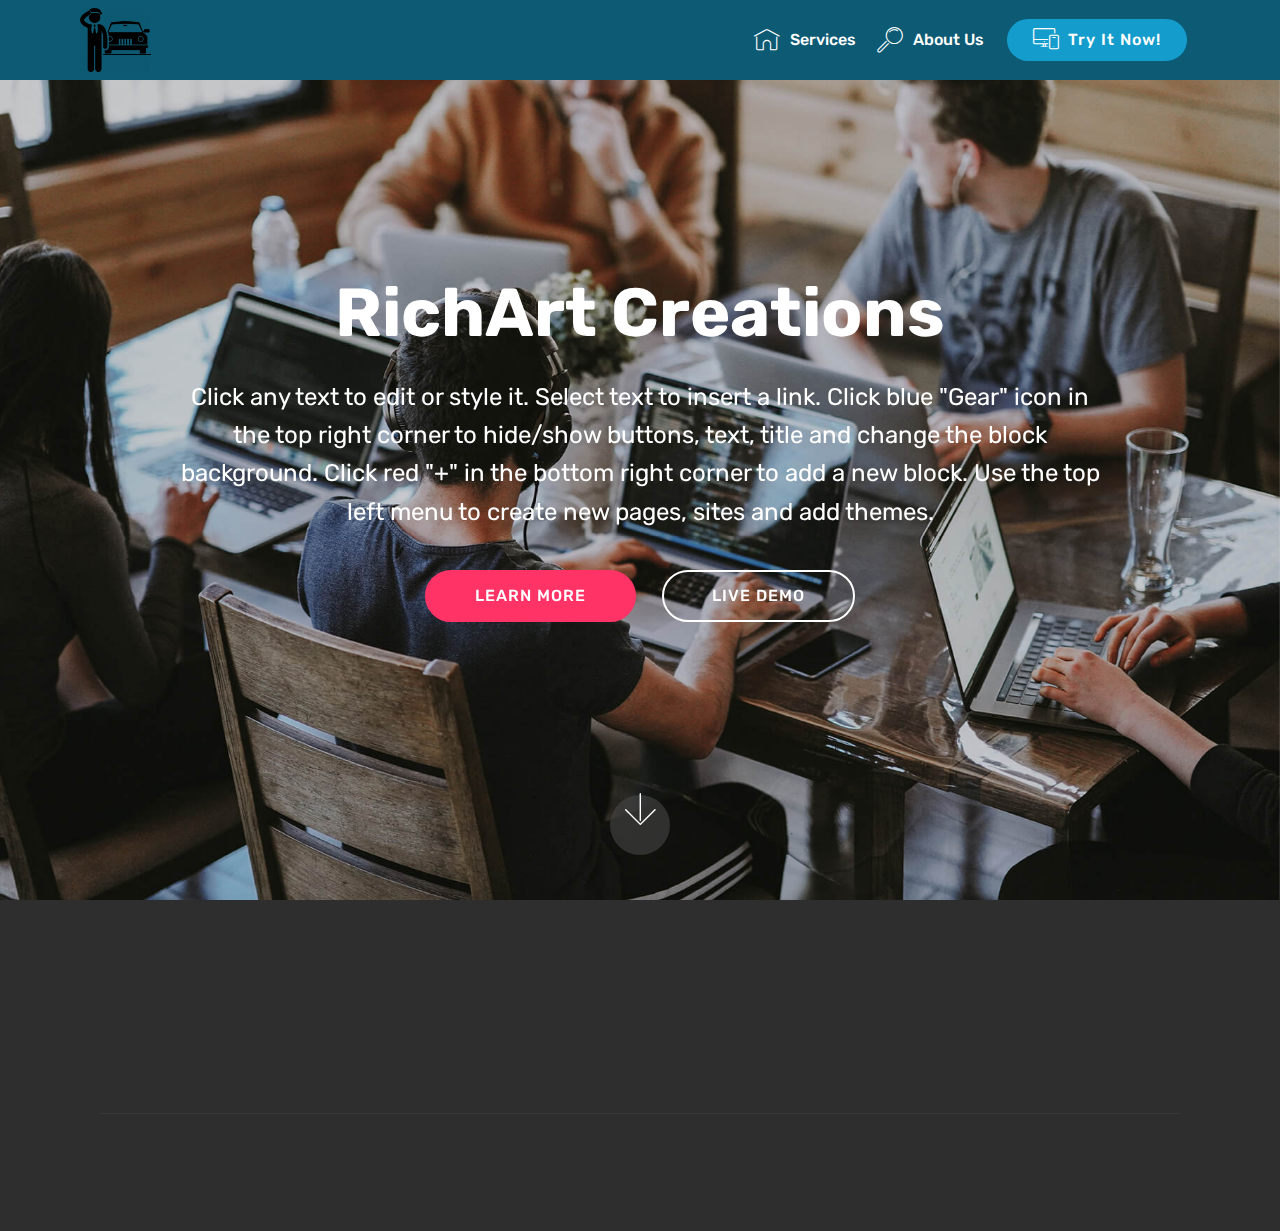
<file: index.html>
<!DOCTYPE html>
<html >
<head>
  <!-- Site made with Mobirise Website Builder v4.9.1, https://mobirise.com -->
  <meta charset="UTF-8">
  <meta http-equiv="X-UA-Compatible" content="IE=edge">
  <meta name="generator" content="Mobirise v4.9.1, mobirise.com">
  <meta name="viewport" content="width=device-width, initial-scale=1, minimum-scale=1">
  <link rel="shortcut icon" href="assets/images/logo2.png" type="image/x-icon">
  <meta name="description" content="">
  <title>Home</title>
  <link rel="stylesheet" href="assets/web/assets/mobirise-icons/mobirise-icons.css">
  <link rel="stylesheet" href="assets/tether/tether.min.css">
  <link rel="stylesheet" href="assets/bootstrap/css/bootstrap.min.css">
  <link rel="stylesheet" href="assets/bootstrap/css/bootstrap-grid.min.css">
  <link rel="stylesheet" href="assets/bootstrap/css/bootstrap-reboot.min.css">
  <link rel="stylesheet" href="assets/socicon/css/styles.css">
  <link rel="stylesheet" href="assets/animatecss/animate.min.css">
  <link rel="stylesheet" href="assets/dropdown/css/style.css">
  <link rel="stylesheet" href="assets/theme/css/style.css">
  <link rel="stylesheet" href="assets/mobirise/css/mbr-additional.css" type="text/css">
  
  
  
</head>
<body>
  <section class="menu cid-qTkzRZLJNu" once="menu" id="menu1-0">

    

    <nav class="navbar navbar-expand beta-menu navbar-dropdown align-items-center navbar-fixed-top navbar-toggleable-sm">
        <button class="navbar-toggler navbar-toggler-right" type="button" data-toggle="collapse" data-target="#navbarSupportedContent" aria-controls="navbarSupportedContent" aria-expanded="false" aria-label="Toggle navigation">
            <div class="hamburger">
                <span></span>
                <span></span>
                <span></span>
                <span></span>
            </div>
        </button>
        <div class="menu-logo">
            <div class="navbar-brand">
                <span class="navbar-logo">
                    <a href="https://mobirise.com">
                         <img src="assets/images/icon-134x121.png" alt="Mobirise" title="" style="height: 4rem;">
                    </a>
                </span>
                <span class="navbar-caption-wrap"><a class="navbar-caption text-white display-5" href="https://mobirise.com">&nbsp;</a></span>
            </div>
        </div>
        <div class="collapse navbar-collapse" id="navbarSupportedContent">
            <ul class="navbar-nav nav-dropdown" data-app-modern-menu="true"><li class="nav-item">
                    <a class="nav-link link text-white display-4" href="page1.html#pricing-tables3-9">
                        <span class="mbri-home mbr-iconfont mbr-iconfont-btn"></span>
                        Services
                    </a>
                </li>
                <li class="nav-item">
                    <a class="nav-link link text-white display-4" href="page1.html#footer1-a">
                        <span class="mbri-search mbr-iconfont mbr-iconfont-btn"></span>
                        About Us
                    </a>
                </li></ul>
            <div class="navbar-buttons mbr-section-btn"><a class="btn btn-sm btn-primary display-4" href="page1.html#pricing-tables3-9"><span class="mbri-responsive mbr-iconfont mbr-iconfont-btn"></span>
                    
                    Try It Now!
                </a></div>
        </div>
    </nav>
</section>

<section class="engine"><a href="https://mobirise.info/n">simple site templates</a></section><section class="cid-qTkA127IK8 mbr-fullscreen mbr-parallax-background" id="header2-1">

    

    

    <div class="container align-center">
        <div class="row justify-content-md-center">
            <div class="mbr-white col-md-10">
                <h1 class="mbr-section-title mbr-bold pb-3 mbr-fonts-style display-1">RichArt Creations</h1>
                
                <p class="mbr-text pb-3 mbr-fonts-style display-5">
                    Click any text to edit or style it. Select text to insert a link. Click blue "Gear" icon in the top right corner to hide/show buttons, text, title and change the block background. Click red "+" in the bottom right corner to add a new block. Use the top left menu to create new pages, sites and add themes.
                </p>
                <div class="mbr-section-btn"><a class="btn btn-md btn-secondary display-4" href="https://mobirise.com">LEARN MORE</a>
                    <a class="btn btn-md btn-white-outline display-4" href="https://mobirise.com">LIVE DEMO</a></div>
            </div>
        </div>
    </div>
    <div class="mbr-arrow hidden-sm-down" aria-hidden="true">
        <a href="#next">
            <i class="mbri-down mbr-iconfont"></i>
        </a>
    </div>
</section>

<section class="cid-qTkAaeaxX5" id="footer1-2">

    

    

    <div class="container">
        <div class="media-container-row content text-white">
            <div class="col-12 col-md-3">
                <div class="media-wrap">
                    <a href="https://mobirise.com/">
                        <img src="assets/images/logo2.png" alt="Mobirise">
                    </a>
                </div>
            </div>
            <div class="col-12 col-md-3 mbr-fonts-style display-7">
                <h5 class="pb-3">
                    Address
                </h5>
                <p class="mbr-text">
                    1234 Street Name
                    <br>City, AA 99999
                </p>
            </div>
            <div class="col-12 col-md-3 mbr-fonts-style display-7">
                <h5 class="pb-3">
                    Contacts
                </h5>
                <p class="mbr-text">
                    Email: support@mobirise.com
                    <br>Phone: +1 (0) 000 0000 001
                    <br>Fax: +1 (0) 000 0000 002
                </p>
            </div>
            <div class="col-12 col-md-3 mbr-fonts-style display-7">
                <h5 class="pb-3">
                    Links
                </h5>
                <p class="mbr-text">
                    <a class="text-primary" href="https://mobirise.com/">Website builder</a>
                    <br><a class="text-primary" href="https://mobirise.com/mobirise-free-win.zip">Download for Windows</a>
                    <br><a class="text-primary" href="https://mobirise.com/mobirise-free-mac.zip">Download for Mac</a>
                </p>
            </div>
        </div>
        <div class="footer-lower">
            <div class="media-container-row">
                <div class="col-sm-12">
                    <hr>
                </div>
            </div>
            <div class="media-container-row mbr-white">
                <div class="col-sm-6 copyright">
                    <p class="mbr-text mbr-fonts-style display-7">
                        © Copyright 2017 Mobirise - All Rights Reserved
                    </p>
                </div>
                <div class="col-md-6">
                    <div class="social-list align-right">
                        <div class="soc-item">
                            <a href="https://twitter.com/mobirise" target="_blank">
                                <span class="socicon-twitter socicon mbr-iconfont mbr-iconfont-social"></span>
                            </a>
                        </div>
                        <div class="soc-item">
                            <a href="https://www.facebook.com/pages/Mobirise/1616226671953247" target="_blank">
                                <span class="socicon-facebook socicon mbr-iconfont mbr-iconfont-social"></span>
                            </a>
                        </div>
                        <div class="soc-item">
                            <a href="https://www.youtube.com/c/mobirise" target="_blank">
                                <span class="socicon-youtube socicon mbr-iconfont mbr-iconfont-social"></span>
                            </a>
                        </div>
                        <div class="soc-item">
                            <a href="https://instagram.com/mobirise" target="_blank">
                                <span class="socicon-instagram socicon mbr-iconfont mbr-iconfont-social"></span>
                            </a>
                        </div>
                        <div class="soc-item">
                            <a href="https://plus.google.com/u/0/+Mobirise" target="_blank">
                                <span class="socicon-googleplus socicon mbr-iconfont mbr-iconfont-social"></span>
                            </a>
                        </div>
                        <div class="soc-item">
                            <a href="https://www.behance.net/Mobirise" target="_blank">
                                <span class="socicon-behance socicon mbr-iconfont mbr-iconfont-social"></span>
                            </a>
                        </div>
                    </div>
                </div>
            </div>
        </div>
    </div>
</section>


  <script src="assets/web/assets/jquery/jquery.min.js"></script>
  <script src="assets/popper/popper.min.js"></script>
  <script src="assets/tether/tether.min.js"></script>
  <script src="assets/bootstrap/js/bootstrap.min.js"></script>
  <script src="assets/smoothscroll/smooth-scroll.js"></script>
  <script src="assets/touchswipe/jquery.touch-swipe.min.js"></script>
  <script src="assets/viewportchecker/jquery.viewportchecker.js"></script>
  <script src="assets/parallax/jarallax.min.js"></script>
  <script src="assets/dropdown/js/script.min.js"></script>
  <script src="assets/theme/js/script.js"></script>
  
  
  <input name="animation" type="hidden">
  </body>
</html>
</file>
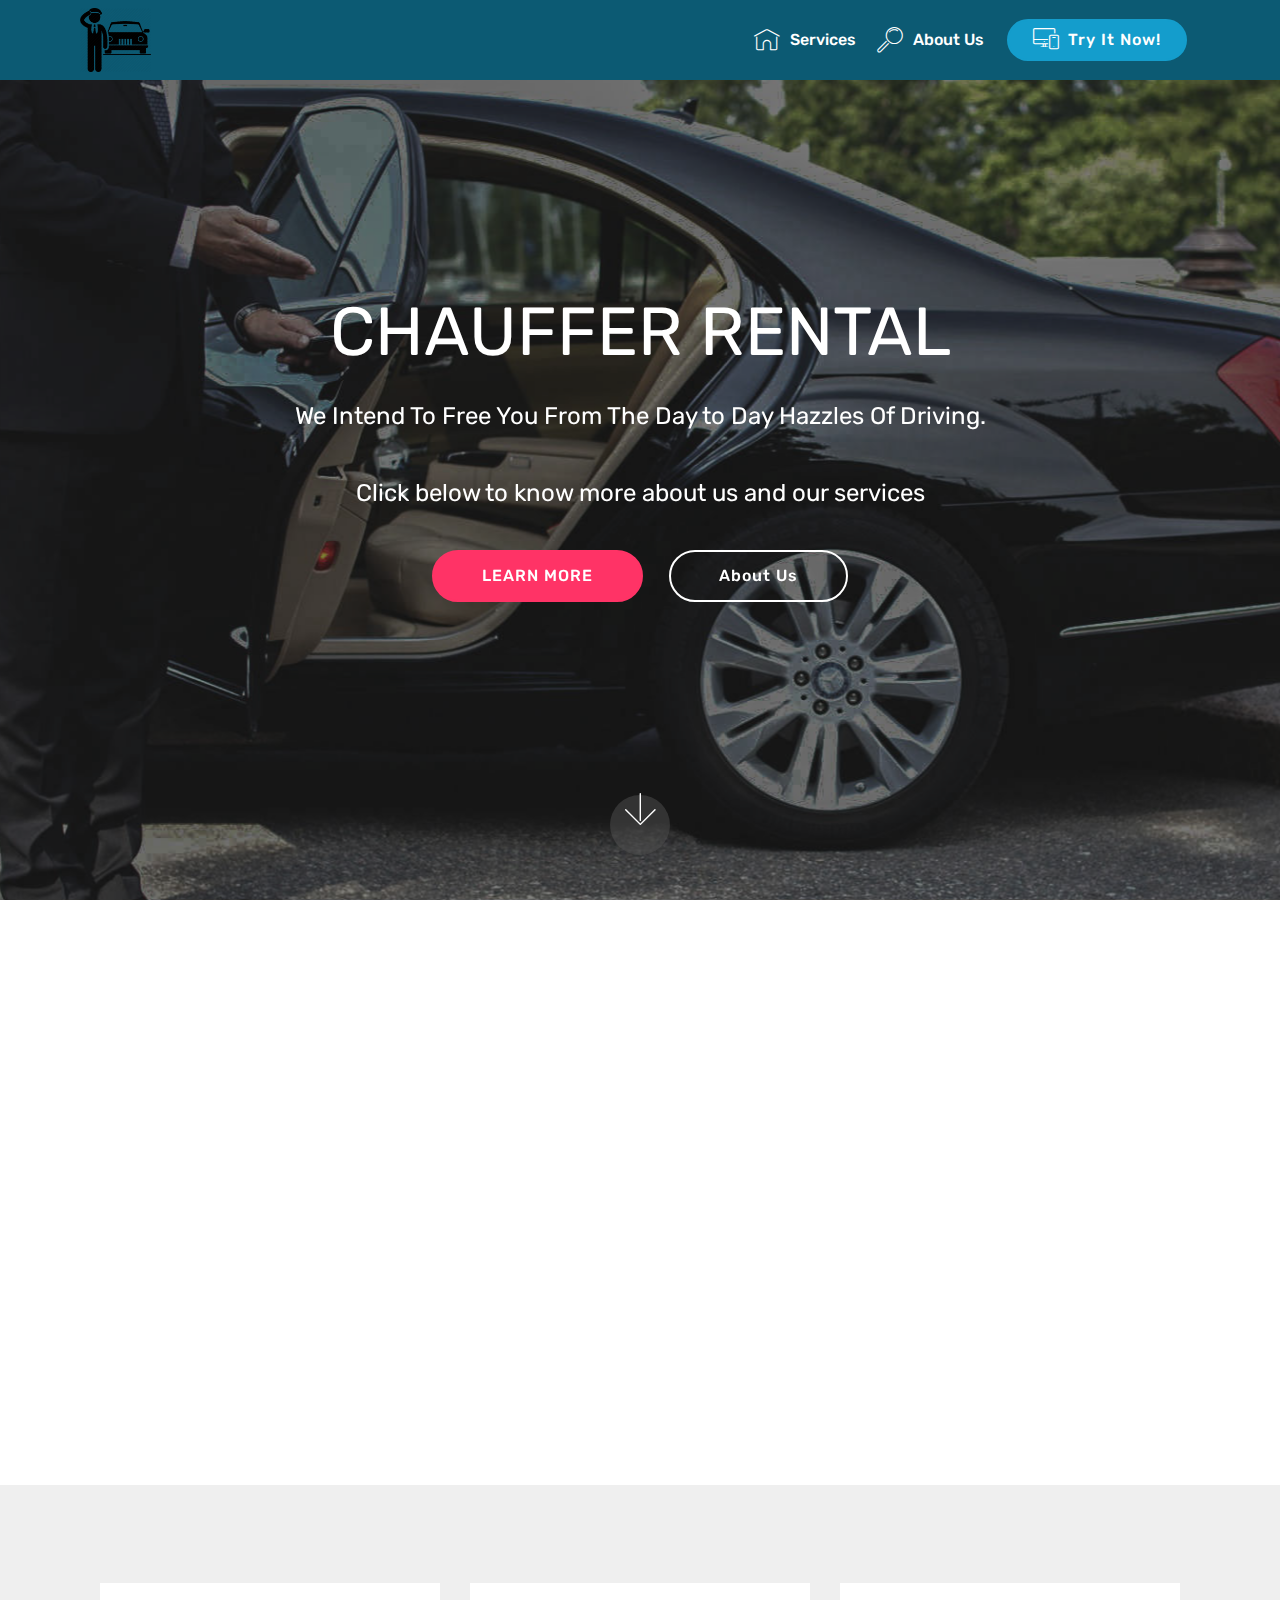
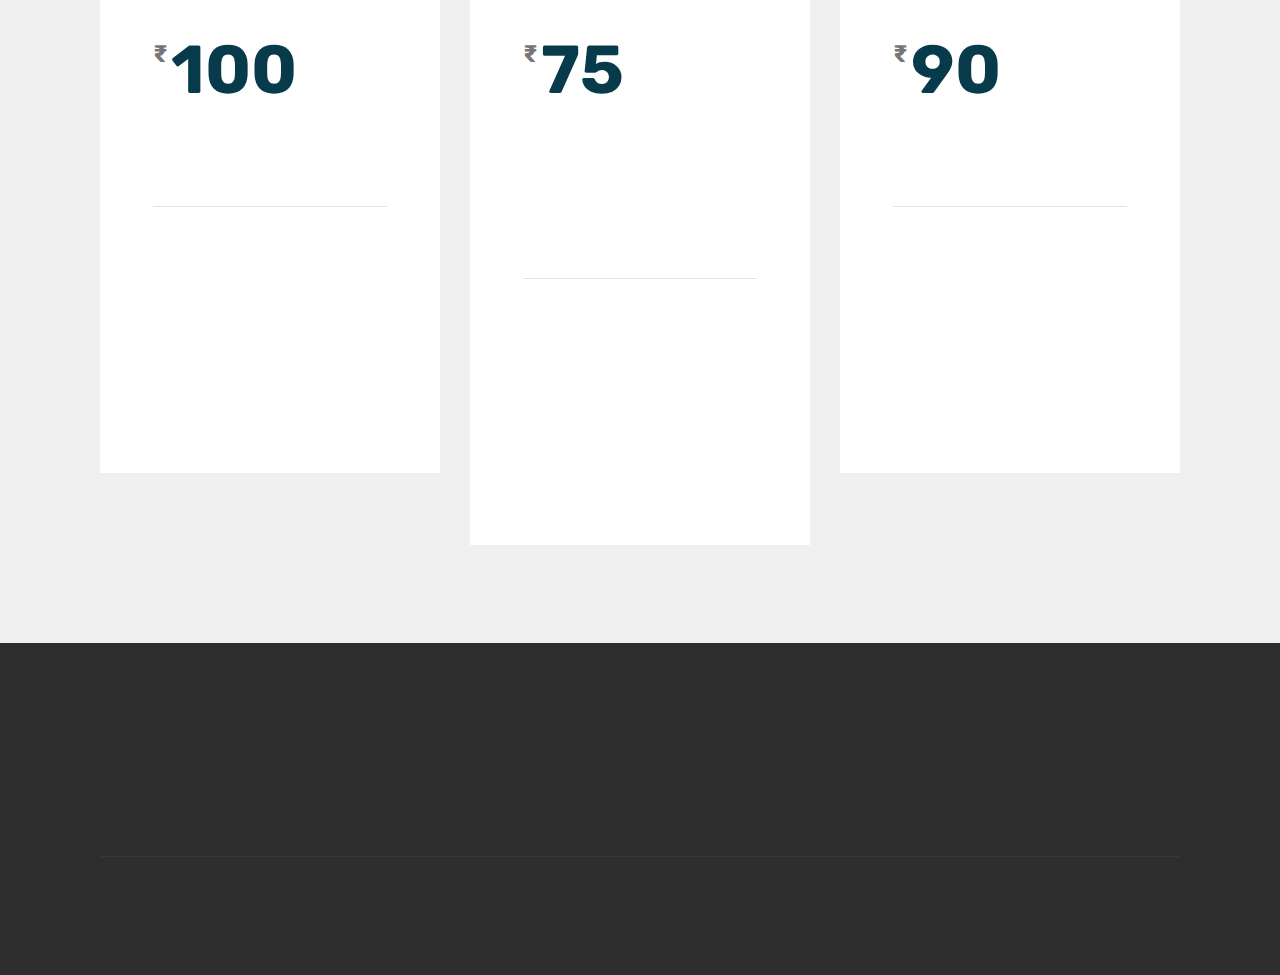
<file: page1.html>
<!DOCTYPE html>
<html >
<head>
  <!-- Site made with Mobirise Website Builder v4.9.1, https://mobirise.com -->
  <meta charset="UTF-8">
  <meta http-equiv="X-UA-Compatible" content="IE=edge">
  <meta name="generator" content="Mobirise v4.9.1, mobirise.com">
  <meta name="viewport" content="width=device-width, initial-scale=1, minimum-scale=1">
  <link rel="shortcut icon" href="assets/images/logo2.png" type="image/x-icon">
  <meta name="description" content="Web Site Creator Description">
  <title>Page 1</title>
  <link rel="stylesheet" href="assets/web/assets/mobirise-icons/mobirise-icons.css">
  <link rel="stylesheet" href="assets/tether/tether.min.css">
  <link rel="stylesheet" href="assets/bootstrap/css/bootstrap.min.css">
  <link rel="stylesheet" href="assets/bootstrap/css/bootstrap-grid.min.css">
  <link rel="stylesheet" href="assets/bootstrap/css/bootstrap-reboot.min.css">
  <link rel="stylesheet" href="assets/socicon/css/styles.css">
  <link rel="stylesheet" href="assets/animatecss/animate.min.css">
  <link rel="stylesheet" href="assets/dropdown/css/style.css">
  <link rel="stylesheet" href="assets/theme/css/style.css">
  <link rel="stylesheet" href="assets/mobirise/css/mbr-additional.css" type="text/css">
  
  
  
</head>
<body>
  <section class="menu cid-qTkzRZLJNu" once="menu" id="menu1-3">

    

    <nav class="navbar navbar-expand beta-menu navbar-dropdown align-items-center navbar-fixed-top navbar-toggleable-sm">
        <button class="navbar-toggler navbar-toggler-right" type="button" data-toggle="collapse" data-target="#navbarSupportedContent" aria-controls="navbarSupportedContent" aria-expanded="false" aria-label="Toggle navigation">
            <div class="hamburger">
                <span></span>
                <span></span>
                <span></span>
                <span></span>
            </div>
        </button>
        <div class="menu-logo">
            <div class="navbar-brand">
                <span class="navbar-logo">
                    <a href="https://mobirise.com">
                         <img src="assets/images/icon-134x121.png" alt="Mobirise" title="" style="height: 4rem;">
                    </a>
                </span>
                <span class="navbar-caption-wrap"><a class="navbar-caption text-white display-5" href="https://mobirise.com">&nbsp;</a></span>
            </div>
        </div>
        <div class="collapse navbar-collapse" id="navbarSupportedContent">
            <ul class="navbar-nav nav-dropdown" data-app-modern-menu="true"><li class="nav-item">
                    <a class="nav-link link text-white display-4" href="page1.html#pricing-tables3-9">
                        <span class="mbri-home mbr-iconfont mbr-iconfont-btn"></span>
                        Services
                    </a>
                </li>
                <li class="nav-item">
                    <a class="nav-link link text-white display-4" href="page1.html#footer1-a">
                        <span class="mbri-search mbr-iconfont mbr-iconfont-btn"></span>
                        About Us
                    </a>
                </li></ul>
            <div class="navbar-buttons mbr-section-btn"><a class="btn btn-sm btn-primary display-4" href="page1.html#pricing-tables3-9"><span class="mbri-responsive mbr-iconfont mbr-iconfont-btn"></span>
                    
                    Try It Now!
                </a></div>
        </div>
    </nav>
</section>

<section class="engine"><a href="https://mobirise.info/p">site templates free download</a></section><section class="cid-rhoIYEYXCm mbr-fullscreen mbr-parallax-background" id="header2-5">

    

    <div class="mbr-overlay" style="opacity: 0.5; background-color: rgb(35, 35, 35);"></div>

    <div class="container align-center">
        <div class="row justify-content-md-center">
            <div class="mbr-white col-md-10">
                <h1 class="mbr-section-title mbr-bold pb-3 mbr-fonts-style display-1"><span style="font-weight: normal;">CHAUFFER RENTAL</span></h1>
                
                <p class="mbr-text pb-3 mbr-fonts-style display-5">We Intend To Free You From The Day to Day Hazzles Of Driving.<br><br>Click below to know more about us and our services</p>
                <div class="mbr-section-btn"><a class="btn btn-md btn-secondary display-4" href="page1.html#counters6-8">LEARN MORE</a>
                    <a class="btn btn-md btn-white-outline display-4" href="page1.html#footer1-a">About Us</a></div>
            </div>
        </div>
    </div>
    <div class="mbr-arrow hidden-sm-down" aria-hidden="true">
        <a href="#next">
            <i class="mbri-down mbr-iconfont"></i>
        </a>
    </div>
</section>

<section class="counters6 counters cid-rhoPioM5MF" id="counters6-8">

    

    

    <div class="container pt-4 mt-2">
        <h2 class="mbr-section-title pb-3 align-center mbr-fonts-style display-2"><strong>Why Choose Us</strong></h2>
        <h3 class="mbr-section-subtitle pb-5 align-center mbr-fonts-style display-5">&nbsp;</h3>
        <div>
                <div class="cards-container">
                    <div class="card col-12 col-md-6 col-lg-4 pb-md-4">
                        <div class="panel-item align-center">
                            <div class="card-img pb-3">
                                <h3 class="img-text mbr-fonts-style display-1">50%</h3>
                            </div>
                            <div class="card-text">
                                <h4 class="mbr-content-title mbr-bold mbr-fonts-style display-7"><p>Lesser Than Cab Fares</p></h4>
                                <p class="mbr-content-text mbr-fonts-style display-7">We charge way lesser than cab services</p>
                            </div>
                        </div>
                    </div>
                    <div class="card col-12 col-md-6 col-lg-4 pb-md-4">
                        <div class="panel-item align-center">
                            <div class="card-img pb-3">
                                <h3 class="img-text mbr-fonts-style display-1">0%</h3>
                            </div>
                            <div class="card-text">
                                <h4 class="mbr-content-title mbr-bold mbr-fonts-style display-7">Surge Charges</h4>
                                <p class="mbr-content-text mbr-fonts-style display-7">We do not have any surge charges</p>
                            </div>
                        </div>
                    </div>
                    <div class="card col-12 col-md-6 col-lg-4 last-child">
                        <div class="panel-item align-center">
                            <div class="card-img pb-3">
                                <h3 class="img-text mbr-fonts-style display-1">0%</h3>
                            </div>
                            <div class="card-text">
                                <h4 class="mbr-content-title mbr-bold mbr-fonts-style display-7">Parking Strugle</h4>
                                <p class="mbr-content-text mbr-fonts-style display-7">Parking Struggle can be eliminated <br>by hiring us to park you're vehicles <br>at the nearest hubs</p>
                            </div>
                        </div>
                    </div>
                    
                </div>
            </div>
    </div>
</section>

<section class="cid-rhoWN8yhob" id="pricing-tables3-9">

    

    
    <div class="container">
        <div class="media-container-row">
            <div class=" col-12 col-lg-4 col-md-6 my-2">
                <div class="pricing">
                    <div class="plan-header">
                        <div class="plan-price">
                            <span class="price-value mbr-fonts-style display-5">₹</span>
                            <span class="price-figure mbr-fonts-style display-1">100</span>
                            <h3 class="plan-title mbr-fonts-style display-5">&nbsp;Upto One Hour Of Chauffer Service</h3>
                            <hr>
                        </div>
                    </div>
                    <div class="plan-body">
                        <p class="mbr-text mbr-fonts-style display-7">
                            Mobirise is perfect for non-techies who are not familiar with web development.
                        </p>
                        <div class="mbr-section-btn pt-4 text-center"><a href="https://mobirise.co" class="btn btn-primary display-4">BOOK NOW</a></div>
                    </div>
                </div>
            </div>

            <div class="col-12 col-lg-4 col-md-6 my-2">
                <div class="pricing">
                    <div class="plan-header">
                        <div class="plan-price">
                            <span class="price-value mbr-fonts-style display-5">₹</span>
                            <span class="price-figure mbr-fonts-style display-1">75</span>
                            <h3 class="plan-title mbr-fonts-style display-5">Per Hour &nbsp;Of Chauffer Service *<br><br><strong>(Only for more than one hour)</strong></h3>
                            <hr>
                        </div>
                    </div>
                    <div class="plan-body">
                        <p class="mbr-text mbr-fonts-style display-7">
                            Mobirise is perfect for non-techies who are not familiar with web development.
                        </p>
                        <div class="mbr-section-btn pt-4 text-center"><a href="https://mobirise.co" class="btn btn-primary display-4">BOOK NOW</a></div>
                    </div>
                </div>
            </div>

            <div class="col-12 col-lg-4 col-md-6 my-2">
                <div class="pricing">
                    <div class="plan-header">
                        <div class="plan-price">
                            <span class="price-value mbr-fonts-style display-5">₹</span>
                            <span class="price-figure mbr-fonts-style display-1">90</span>
                            <h3 class="plan-title mbr-fonts-style display-5">Per Hour For Parking Hubs</h3>
                            <hr>
                        </div>
                    </div>
                    <div class="plan-body ">
                        <p class="mbr-text mbr-fonts-style display-7">
                            Mobirise is perfect for non-techies who are not familiar with web development.
                        </p>
                        <div class="mbr-section-btn pt-4 text-center"><a href="https://mobirise.co" class="btn btn-primary display-4">BOOK NOW</a></div>
                    </div>
                </div>
            </div>

        </div>
    </div>
</section>

<section class="cid-rhp0pEH9JN" id="footer1-a">

    

    

    <div class="container">
        <div class="media-container-row content text-white">
            <div class="col-12 col-md-3">
                <div class="media-wrap">
                    <a href="https://mobirise.co/">
                        <img src="assets/images/icon-134x121.png" alt="Mobirise" title="">
                    </a>
                </div>
            </div>
            <div class="col-12 col-md-3 mbr-fonts-style display-7">
                <h5 class="pb-3">
                    Address
                </h5>
                <p class="mbr-text">
                    1234 Street Name
                    <br>City, AA 99999
                </p>
            </div>
            <div class="col-12 col-md-3 mbr-fonts-style display-7">
                <h5 class="pb-3">
                    Contacts
                </h5>
                <p class="mbr-text">
                    Email: support@mobirise.com
                    <br>Phone: +1 (0) 000 0000 001
                    <br>Fax: +1 (0) 000 0000 002
                </p>
            </div>
            <div class="col-12 col-md-3 mbr-fonts-style display-7">
                <h5 class="pb-3">
                    Links
                </h5>
                <p class="mbr-text">
                    <a class="text-primary" href="https://mobirise.co/">Website builder</a>
                    <br><a class="text-primary" href="https://mobirise.co/">Download for Windows</a>
                    <br><a class="text-primary" href="https://mobirise.co/">Download for Mac</a>
                </p>
            </div>
        </div>
        <div class="footer-lower">
            <div class="media-container-row">
                <div class="col-sm-12">
                    <hr>
                </div>
            </div>
            <div class="media-container-row mbr-white">
                <div class="col-sm-6 copyright">
                    <p class="mbr-text mbr-fonts-style display-7">
                        © Copyright 2019 Mobirise - All Rights Reserved
                    </p>
                </div>
                <div class="col-md-6">
                    <div class="social-list align-right">
                        <div class="soc-item">
                            <a href="https://twitter.com/mobirise" target="_blank">
                                <span class="socicon-twitter socicon mbr-iconfont mbr-iconfont-social"></span>
                            </a>
                        </div>
                        <div class="soc-item">
                            <a href="https://www.facebook.com/pages/Mobirise/1616226671953247" target="_blank">
                                <span class="socicon-facebook socicon mbr-iconfont mbr-iconfont-social"></span>
                            </a>
                        </div>
                        <div class="soc-item">
                            <a href="https://www.youtube.com/c/mobirise" target="_blank">
                                <span class="socicon-youtube socicon mbr-iconfont mbr-iconfont-social"></span>
                            </a>
                        </div>
                        <div class="soc-item">
                            <a href="https://instagram.com/mobirise" target="_blank">
                                <span class="socicon-instagram socicon mbr-iconfont mbr-iconfont-social"></span>
                            </a>
                        </div>
                        <div class="soc-item">
                            <a href="https://plus.google.com/u/0/+Mobirise" target="_blank">
                                <span class="socicon-googleplus socicon mbr-iconfont mbr-iconfont-social"></span>
                            </a>
                        </div>
                        <div class="soc-item">
                            <a href="https://www.behance.net/Mobirise" target="_blank">
                                <span class="socicon-behance socicon mbr-iconfont mbr-iconfont-social"></span>
                            </a>
                        </div>
                    </div>
                </div>
            </div>
        </div>
    </div>
</section>


  <script src="assets/web/assets/jquery/jquery.min.js"></script>
  <script src="assets/popper/popper.min.js"></script>
  <script src="assets/tether/tether.min.js"></script>
  <script src="assets/bootstrap/js/bootstrap.min.js"></script>
  <script src="assets/smoothscroll/smooth-scroll.js"></script>
  <script src="assets/touchswipe/jquery.touch-swipe.min.js"></script>
  <script src="assets/viewportchecker/jquery.viewportchecker.js"></script>
  <script src="assets/parallax/jarallax.min.js"></script>
  <script src="assets/dropdown/js/script.min.js"></script>
  <script src="assets/theme/js/script.js"></script>
  
  
  <input name="animation" type="hidden">
  </body>
</html>
</file>
<file: assets/web/assets/mobirise-icons/mobirise-icons.css>
@font-face {
  font-family: 'MobiriseIcons';
  src:  url('mobirise-icons.eot?spat4u');
  src:  url('mobirise-icons.eot?spat4u#iefix') format('embedded-opentype'),
    url('mobirise-icons.ttf?spat4u') format('truetype'),
    url('mobirise-icons.woff?spat4u') format('woff'),
    url('mobirise-icons.svg?spat4u#MobiriseIcons') format('svg');
  font-weight: normal;
  font-style: normal;
}

[class^="mbri-"], [class*=" mbri-"] {
  /* use !important to prevent issues with browser extensions that change fonts */
  font-family: MobiriseIcons !important;
  speak: none;
  font-style: normal;
  font-weight: normal;
  font-variant: normal;
  text-transform: none;
  line-height: 1;

  /* Better Font Rendering =========== */
  -webkit-font-smoothing: antialiased;
  -moz-osx-font-smoothing: grayscale;
}

.mbri-add-submenu:before {
  content: "\e900";
}
.mbri-alert:before {
  content: "\e901";
}
.mbri-align-center:before {
  content: "\e902";
}
.mbri-align-justify:before {
  content: "\e903";
}
.mbri-align-left:before {
  content: "\e904";
}
.mbri-align-right:before {
  content: "\e905";
}
.mbri-android:before {
  content: "\e906";
}
.mbri-apple:before {
  content: "\e907";
}
.mbri-arrow-down:before {
  content: "\e908";
}
.mbri-arrow-next:before {
  content: "\e909";
}
.mbri-arrow-prev:before {
  content: "\e90a";
}
.mbri-arrow-up:before {
  content: "\e90b";
}
.mbri-bold:before {
  content: "\e90c";
}
.mbri-bookmark:before {
  content: "\e90d";
}
.mbri-bootstrap:before {
  content: "\e90e";
}
.mbri-briefcase:before {
  content: "\e90f";
}
.mbri-browse:before {
  content: "\e910";
}
.mbri-bulleted-list:before {
  content: "\e911";
}
.mbri-calendar:before {
  content: "\e912";
}
.mbri-camera:before {
  content: "\e913";
}
.mbri-cart-add:before {
  content: "\e914";
}
.mbri-cart-full:before {
  content: "\e915";
}
.mbri-cash:before {
  content: "\e916";
}
.mbri-change-style:before {
  content: "\e917";
}
.mbri-chat:before {
  content: "\e918";
}
.mbri-clock:before {
  content: "\e919";
}
.mbri-close:before {
  content: "\e91a";
}
.mbri-cloud:before {
  content: "\e91b";
}
.mbri-code:before {
  content: "\e91c";
}
.mbri-contact-form:before {
  content: "\e91d";
}
.mbri-credit-card:before {
  content: "\e91e";
}
.mbri-cursor-click:before {
  content: "\e91f";
}
.mbri-cust-feedback:before {
  content: "\e920";
}
.mbri-database:before {
  content: "\e921";
}
.mbri-delivery:before {
  content: "\e922";
}
.mbri-desktop:before {
  content: "\e923";
}
.mbri-devices:before {
  content: "\e924";
}
.mbri-down:before {
  content: "\e925";
}
.mbri-download:before {
  content: "\e989";
}
.mbri-drag-n-drop:before {
  content: "\e927";
}
.mbri-drag-n-drop2:before {
  content: "\e928";
}
.mbri-edit:before {
  content: "\e929";
}
.mbri-edit2:before {
  content: "\e92a";
}
.mbri-error:before {
  content: "\e92b";
}
.mbri-extension:before {
  content: "\e92c";
}
.mbri-features:before {
  content: "\e92d";
}
.mbri-file:before {
  content: "\e92e";
}
.mbri-flag:before {
  content: "\e92f";
}
.mbri-folder:before {
  content: "\e930";
}
.mbri-gift:before {
  content: "\e931";
}
.mbri-github:before {
  content: "\e932";
}
.mbri-globe:before {
  content: "\e933";
}
.mbri-globe-2:before {
  content: "\e934";
}
.mbri-growing-chart:before {
  content: "\e935";
}
.mbri-hearth:before {
  content: "\e936";
}
.mbri-help:before {
  content: "\e937";
}
.mbri-home:before {
  content: "\e938";
}
.mbri-hot-cup:before {
  content: "\e939";
}
.mbri-idea:before {
  content: "\e93a";
}
.mbri-image-gallery:before {
  content: "\e93b";
}
.mbri-image-slider:before {
  content: "\e93c";
}
.mbri-info:before {
  content: "\e93d";
}
.mbri-italic:before {
  content: "\e93e";
}
.mbri-key:before {
  content: "\e93f";
}
.mbri-laptop:before {
  content: "\e940";
}
.mbri-layers:before {
  content: "\e941";
}
.mbri-left-right:before {
  content: "\e942";
}
.mbri-left:before {
  content: "\e943";
}
.mbri-letter:before {
  content: "\e944";
}
.mbri-like:before {
  content: "\e945";
}
.mbri-link:before {
  content: "\e946";
}
.mbri-lock:before {
  content: "\e947";
}
.mbri-login:before {
  content: "\e948";
}
.mbri-logout:before {
  content: "\e949";
}
.mbri-magic-stick:before {
  content: "\e94a";
}
.mbri-map-pin:before {
  content: "\e94b";
}
.mbri-menu:before {
  content: "\e94c";
}
.mbri-mobile:before {
  content: "\e94d";
}
.mbri-mobile2:before {
  content: "\e94e";
}
.mbri-mobirise:before {
  content: "\e94f";
}
.mbri-more-horizontal:before {
  content: "\e950";
}
.mbri-more-vertical:before {
  content: "\e951";
}
.mbri-music:before {
  content: "\e952";
}
.mbri-new-file:before {
  content: "\e953";
}
.mbri-numbered-list:before {
  content: "\e954";
}
.mbri-opened-folder:before {
  content: "\e955";
}
.mbri-pages:before {
  content: "\e956";
}
.mbri-paper-plane:before {
  content: "\e957";
}
.mbri-paperclip:before {
  content: "\e958";
}
.mbri-photo:before {
  content: "\e959";
}
.mbri-photos:before {
  content: "\e95a";
}
.mbri-pin:before {
  content: "\e95b";
}
.mbri-play:before {
  content: "\e95c";
}
.mbri-plus:before {
  content: "\e95d";
}
.mbri-preview:before {
  content: "\e95e";
}
.mbri-print:before {
  content: "\e95f";
}
.mbri-protect:before {
  content: "\e960";
}
.mbri-question:before {
  content: "\e961";
}
.mbri-quote-left:before {
  content: "\e962";
}
.mbri-quote-right:before {
  content: "\e963";
}
.mbri-refresh:before {
  content: "\e964";
}
.mbri-responsive:before {
  content: "\e965";
}
.mbri-right:before {
  content: "\e966";
}
.mbri-rocket:before {
  content: "\e967";
}
.mbri-sad-face:before {
  content: "\e968";
}
.mbri-sale:before {
  content: "\e969";
}
.mbri-save:before {
  content: "\e96a";
}
.mbri-search:before {
  content: "\e96b";
}
.mbri-setting:before {
  content: "\e96c";
}
.mbri-setting2:before {
  content: "\e96d";
}
.mbri-setting3:before {
  content: "\e96e";
}
.mbri-share:before {
  content: "\e96f";
}
.mbri-shopping-bag:before {
  content: "\e970";
}
.mbri-shopping-basket:before {
  content: "\e971";
}
.mbri-shopping-cart:before {
  content: "\e972";
}
.mbri-sites:before {
  content: "\e973";
}
.mbri-smile-face:before {
  content: "\e974";
}
.mbri-speed:before {
  content: "\e975";
}
.mbri-star:before {
  content: "\e976";
}
.mbri-success:before {
  content: "\e977";
}
.mbri-sun:before {
  content: "\e978";
}
.mbri-sun2:before {
  content: "\e979";
}
.mbri-tablet:before {
  content: "\e97a";
}
.mbri-tablet-vertical:before {
  content: "\e97b";
}
.mbri-target:before {
  content: "\e97c";
}
.mbri-timer:before {
  content: "\e97d";
}
.mbri-to-ftp:before {
  content: "\e97e";
}
.mbri-to-local-drive:before {
  content: "\e97f";
}
.mbri-touch-swipe:before {
  content: "\e980";
}
.mbri-touch:before {
  content: "\e981";
}
.mbri-trash:before {
  content: "\e982";
}
.mbri-underline:before {
  content: "\e983";
}
.mbri-unlink:before {
  content: "\e984";
}
.mbri-unlock:before {
  content: "\e985";
}
.mbri-up-down:before {
  content: "\e986";
}
.mbri-up:before {
  content: "\e987";
}
.mbri-update:before {
  content: "\e988";
}
.mbri-upload:before {
 content: "\e926"; 
}
.mbri-user:before {
  content: "\e98a";
}
.mbri-user2:before {
  content: "\e98b";
}
.mbri-users:before {
  content: "\e98c";
}
.mbri-video:before {
  content: "\e98d";
}
.mbri-video-play:before {
  content: "\e98e";
}
.mbri-watch:before {
  content: "\e98f";
}
.mbri-website-theme:before {
  content: "\e990";
}
.mbri-wifi:before {
  content: "\e991";
}
.mbri-windows:before {
  content: "\e992";
}
.mbri-zoom-out:before {
  content: "\e993";
}
.mbri-redo:before {
  content: "\e994";
}
.mbri-undo:before {
  content: "\e995";
}
</file>
<file: assets/socicon/css/styles.css>
@charset "UTF-8";

@font-face {
  font-family: "socicon";
  src:url("../fonts/socicon.eot");
  src:url("../fonts/socicon.eot?#iefix") format("embedded-opentype"),
    url("../fonts/socicon.woff") format("woff"),
    url("../fonts/socicon.ttf") format("truetype"),
    url("../fonts/socicon.svg#socicon") format("svg");
  font-weight: normal;
  font-style: normal;

}

[data-icon]:before {
  font-family: "socicon" !important;
  content: attr(data-icon);
  font-style: normal !important;
  font-weight: normal !important;
  font-variant: normal !important;
  text-transform: none !important;
  speak: none;
  line-height: 1;
  -webkit-font-smoothing: antialiased;
  -moz-osx-font-smoothing: grayscale;
}

[class^="socicon-"]:before,
[class*=" socicon-"]:before {
  font-family: "socicon" !important;
  font-style: normal !important;
  font-weight: normal !important;
  font-variant: normal !important;
  text-transform: none !important;
  speak: none;
  line-height: 1;
  -webkit-font-smoothing: antialiased;
  -moz-osx-font-smoothing: grayscale;
}

.socicon-modelmayhem:before {
  content: "\e000";
}
.socicon-mixcloud:before {
  content: "\e001";
}
.socicon-drupal:before {
  content: "\e002";
}
.socicon-swarm:before {
  content: "\e003";
}
.socicon-istock:before {
  content: "\e004";
}
.socicon-yammer:before {
  content: "\e005";
}
.socicon-ello:before {
  content: "\e006";
}
.socicon-stackoverflow:before {
  content: "\e007";
}
.socicon-persona:before {
  content: "\e008";
}
.socicon-triplej:before {
  content: "\e009";
}
.socicon-houzz:before {
  content: "\e00a";
}
.socicon-rss:before {
  content: "\e00b";
}
.socicon-paypal:before {
  content: "\e00c";
}
.socicon-odnoklassniki:before {
  content: "\e00d";
}
.socicon-airbnb:before {
  content: "\e00e";
}
.socicon-periscope:before {
  content: "\e00f";
}
.socicon-outlook:before {
  content: "\e010";
}
.socicon-coderwall:before {
  content: "\e011";
}
.socicon-tripadvisor:before {
  content: "\e012";
}
.socicon-appnet:before {
  content: "\e013";
}
.socicon-goodreads:before {
  content: "\e014";
}
.socicon-tripit:before {
  content: "\e015";
}
.socicon-lanyrd:before {
  content: "\e016";
}
.socicon-slideshare:before {
  content: "\e017";
}
.socicon-buffer:before {
  content: "\e018";
}
.socicon-disqus:before {
  content: "\e019";
}
.socicon-vkontakte:before {
  content: "\e01a";
}
.socicon-whatsapp:before {
  content: "\e01b";
}
.socicon-patreon:before {
  content: "\e01c";
}
.socicon-storehouse:before {
  content: "\e01d";
}
.socicon-pocket:before {
  content: "\e01e";
}
.socicon-mail:before {
  content: "\e01f";
}
.socicon-blogger:before {
  content: "\e020";
}
.socicon-technorati:before {
  content: "\e021";
}
.socicon-reddit:before {
  content: "\e022";
}
.socicon-dribbble:before {
  content: "\e023";
}
.socicon-stumbleupon:before {
  content: "\e024";
}
.socicon-digg:before {
  content: "\e025";
}
.socicon-envato:before {
  content: "\e026";
}
.socicon-behance:before {
  content: "\e027";
}
.socicon-delicious:before {
  content: "\e028";
}
.socicon-deviantart:before {
  content: "\e029";
}
.socicon-forrst:before {
  content: "\e02a";
}
.socicon-play:before {
  content: "\e02b";
}
.socicon-zerply:before {
  content: "\e02c";
}
.socicon-wikipedia:before {
  content: "\e02d";
}
.socicon-apple:before {
  content: "\e02e";
}
.socicon-flattr:before {
  content: "\e02f";
}
.socicon-github:before {
  content: "\e030";
}
.socicon-renren:before {
  content: "\e031";
}
.socicon-friendfeed:before {
  content: "\e032";
}
.socicon-newsvine:before {
  content: "\e033";
}
.socicon-identica:before {
  content: "\e034";
}
.socicon-bebo:before {
  content: "\e035";
}
.socicon-zynga:before {
  content: "\e036";
}
.socicon-steam:before {
  content: "\e037";
}
.socicon-xbox:before {
  content: "\e038";
}
.socicon-windows:before {
  content: "\e039";
}
.socicon-qq:before {
  content: "\e03a";
}
.socicon-douban:before {
  content: "\e03b";
}
.socicon-meetup:before {
  content: "\e03c";
}
.socicon-playstation:before {
  content: "\e03d";
}
.socicon-android:before {
  content: "\e03e";
}
.socicon-snapchat:before {
  content: "\e03f";
}
.socicon-twitter:before {
  content: "\e040";
}
.socicon-facebook:before {
  content: "\e041";
}
.socicon-googleplus:before {
  content: "\e042";
}
.socicon-pinterest:before {
  content: "\e043";
}
.socicon-foursquare:before {
  content: "\e044";
}
.socicon-yahoo:before {
  content: "\e045";
}
.socicon-skype:before {
  content: "\e046";
}
.socicon-yelp:before {
  content: "\e047";
}
.socicon-feedburner:before {
  content: "\e048";
}
.socicon-linkedin:before {
  content: "\e049";
}
.socicon-viadeo:before {
  content: "\e04a";
}
.socicon-xing:before {
  content: "\e04b";
}
.socicon-myspace:before {
  content: "\e04c";
}
.socicon-soundcloud:before {
  content: "\e04d";
}
.socicon-spotify:before {
  content: "\e04e";
}
.socicon-grooveshark:before {
  content: "\e04f";
}
.socicon-lastfm:before {
  content: "\e050";
}
.socicon-youtube:before {
  content: "\e051";
}
.socicon-vimeo:before {
  content: "\e052";
}
.socicon-dailymotion:before {
  content: "\e053";
}
.socicon-vine:before {
  content: "\e054";
}
.socicon-flickr:before {
  content: "\e055";
}
.socicon-500px:before {
  content: "\e056";
}
.socicon-wordpress:before {
  content: "\e058";
}
.socicon-tumblr:before {
  content: "\e059";
}
.socicon-twitch:before {
  content: "\e05a";
}
.socicon-8tracks:before {
  content: "\e05b";
}
.socicon-amazon:before {
  content: "\e05c";
}
.socicon-icq:before {
  content: "\e05d";
}
.socicon-smugmug:before {
  content: "\e05e";
}
.socicon-ravelry:before {
  content: "\e05f";
}
.socicon-weibo:before {
  content: "\e060";
}
.socicon-baidu:before {
  content: "\e061";
}
.socicon-angellist:before {
  content: "\e062";
}
.socicon-ebay:before {
  content: "\e063";
}
.socicon-imdb:before {
  content: "\e064";
}
.socicon-stayfriends:before {
  content: "\e065";
}
.socicon-residentadvisor:before {
  content: "\e066";
}
.socicon-google:before {
  content: "\e067";
}
.socicon-yandex:before {
  content: "\e068";
}
.socicon-sharethis:before {
  content: "\e069";
}
.socicon-bandcamp:before {
  content: "\e06a";
}
.socicon-itunes:before {
  content: "\e06b";
}
.socicon-deezer:before {
  content: "\e06c";
}
.socicon-telegram:before {
  content: "\e06e";
}
.socicon-openid:before {
  content: "\e06f";
}
.socicon-amplement:before {
  content: "\e070";
}
.socicon-viber:before {
  content: "\e071";
}
.socicon-zomato:before {
  content: "\e072";
}
.socicon-draugiem:before {
  content: "\e074";
}
.socicon-endomodo:before {
  content: "\e075";
}
.socicon-filmweb:before {
  content: "\e076";
}
.socicon-stackexchange:before {
  content: "\e077";
}
.socicon-wykop:before {
  content: "\e078";
}
.socicon-teamspeak:before {
  content: "\e079";
}
.socicon-teamviewer:before {
  content: "\e07a";
}
.socicon-ventrilo:before {
  content: "\e07b";
}
.socicon-younow:before {
  content: "\e07c";
}
.socicon-raidcall:before {
  content: "\e07d";
}
.socicon-mumble:before {
  content: "\e07e";
}
.socicon-medium:before {
  content: "\e06d";
}
.socicon-bebee:before {
  content: "\e07f";
}
.socicon-hitbox:before {
  content: "\e080";
}
.socicon-reverbnation:before {
  content: "\e081";
}
.socicon-formulr:before {
  content: "\e082";
}
.socicon-instagram:before {
  content: "\e057";
}
.socicon-battlenet:before {
  content: "\e083";
}
.socicon-chrome:before {
  content: "\e084";
}
.socicon-discord:before {
  content: "\e086";
}
.socicon-issuu:before {
  content: "\e087";
}
.socicon-macos:before {
  content: "\e088";
}
.socicon-firefox:before {
  content: "\e089";
}
.socicon-opera:before {
  content: "\e08d";
}
.socicon-keybase:before {
  content: "\e090";
}
.socicon-alliance:before {
  content: "\e091";
}
.socicon-livejournal:before {
  content: "\e092";
}
.socicon-googlephotos:before {
  content: "\e093";
}
.socicon-horde:before {
  content: "\e094";
}
.socicon-etsy:before {
  content: "\e095";
}
.socicon-zapier:before {
  content: "\e096";
}
.socicon-google-scholar:before {
  content: "\e097";
}
.socicon-researchgate:before {
  content: "\e098";
}
.socicon-wechat:before {
  content: "\e099";
}
.socicon-strava:before {
  content: "\e09a";
}
.socicon-line:before {
  content: "\e09b";
}
.socicon-lyft:before {
  content: "\e09c";
}
.socicon-uber:before {
  content: "\e09d";
}
.socicon-songkick:before {
  content: "\e09e";
}
.socicon-viewbug:before {
  content: "\e09f";
}
.socicon-googlegroups:before {
  content: "\e0a0";
}
.socicon-quora:before {
  content: "\e073";
}
.socicon-diablo:before {
  content: "\e085";
}
.socicon-blizzard:before {
  content: "\e0a1";
}
.socicon-hearthstone:before {
  content: "\e08b";
}
.socicon-heroes:before {
  content: "\e08a";
}
.socicon-overwatch:before {
  content: "\e08c";
}
.socicon-warcraft:before {
  content: "\e08e";
}
.socicon-starcraft:before {
  content: "\e08f";
}
.socicon-beam:before {
  content: "\e0a2";
}
.socicon-curse:before {
  content: "\e0a3";
}
.socicon-player:before {
  content: "\e0a4";
}
.socicon-streamjar:before {
  content: "\e0a5";
}
.socicon-nintendo:before {
  content: "\e0a6";
}
.socicon-hellocoton:before {
  content: "\e0a7";
}
</file>
<file: assets/dropdown/css/style.css>
.navbar-dropdown {
  left: 0;
  padding: 0;
  position: absolute;
  right: 0;
  top: 0;
  transition: all 0.45s ease;
  z-index: 1030;
  background: #282828; }
  .navbar-dropdown .navbar-logo {
    margin-right: 0.8rem;
    transition: margin 0.3s ease-in-out;
    vertical-align: middle; }
    .navbar-dropdown .navbar-logo img {
      height: 3.125rem;
      transition: all 0.3s ease-in-out; }
    .navbar-dropdown .navbar-logo.mbr-iconfont {
      font-size: 3.125rem;
      line-height: 3.125rem; }
  .navbar-dropdown .navbar-caption {
    font-weight: 700;
    white-space: normal;
    vertical-align: -4px;
    line-height: 3.125rem !important; }
    .navbar-dropdown .navbar-caption, .navbar-dropdown .navbar-caption:hover {
      color: inherit;
      text-decoration: none; }
  .navbar-dropdown .mbr-iconfont + .navbar-caption {
    vertical-align: -1px; }
  .navbar-dropdown.navbar-fixed-top {
    position: fixed; }
  .navbar-dropdown .navbar-brand span {
    vertical-align: -4px; }
  .navbar-dropdown.bg-color.transparent {
    background: none; }
  .navbar-dropdown.navbar-short .navbar-brand {
    padding: 0.625rem 0; }
    .navbar-dropdown.navbar-short .navbar-brand span {
      vertical-align: -1px; }
  .navbar-dropdown.navbar-short .navbar-caption {
    line-height: 2.375rem !important;
    vertical-align: -2px; }
  .navbar-dropdown.navbar-short .navbar-logo {
    margin-right: 0.5rem; }
    .navbar-dropdown.navbar-short .navbar-logo img {
      height: 2.375rem; }
    .navbar-dropdown.navbar-short .navbar-logo.mbr-iconfont {
      font-size: 2.375rem;
      line-height: 2.375rem; }
  .navbar-dropdown.navbar-short .mbr-table-cell {
    height: 3.625rem; }
  .navbar-dropdown .navbar-close {
    left: 0.6875rem;
    position: fixed;
    top: 0.75rem;
    z-index: 1000; }
  .navbar-dropdown .hamburger-icon {
    content: "";
    display: inline-block;
    vertical-align: middle;
    width: 16px;
    -webkit-box-shadow: 0 -6px 0 1px #282828,0 0 0 1px #282828,0 6px 0 1px #282828;
    -moz-box-shadow: 0 -6px 0 1px #282828,0 0 0 1px #282828,0 6px 0 1px #282828;
    box-shadow: 0 -6px 0 1px #282828,0 0 0 1px #282828,0 6px 0 1px #282828; }

.dropdown-menu .dropdown-toggle[data-toggle="dropdown-submenu"]::after {
  border-bottom: 0.35em solid transparent;
  border-left: 0.35em solid;
  border-right: 0;
  border-top: 0.35em solid transparent;
  margin-left: 0.3rem; }

.dropdown-menu .dropdown-item:focus {
  outline: 0; }

.nav-dropdown {
  font-size: 0.75rem;
  font-weight: 500;
  height: auto !important; }
  .nav-dropdown .nav-btn {
    padding-left: 1rem; }
  .nav-dropdown .link {
    margin: .667em 1.667em;
    font-weight: 500;
    padding: 0;
    transition: color .2s ease-in-out; }
    .nav-dropdown .link.dropdown-toggle {
      margin-right: 2.583em; }
      .nav-dropdown .link.dropdown-toggle::after {
        margin-left: .25rem;
        border-top: 0.35em solid;
        border-right: 0.35em solid transparent;
        border-left: 0.35em solid transparent;
        border-bottom: 0; }
      .nav-dropdown .link.dropdown-toggle[aria-expanded="true"] {
        margin: 0;
        padding: 0.667em 3.263em  0.667em 1.667em; }
  .nav-dropdown .link::after,
  .nav-dropdown .dropdown-item::after {
    color: inherit; }
  .nav-dropdown .btn {
    font-size: 0.75rem;
    font-weight: 700;
    letter-spacing: 0;
    margin-bottom: 0;
    padding-left: 1.25rem;
    padding-right: 1.25rem; }
  .nav-dropdown .dropdown-menu {
    border-radius: 0;
    border: 0;
    left: 0;
    margin: 0;
    padding-bottom: 1.25rem;
    padding-top: 1.25rem;
    position: relative; }
  .nav-dropdown .dropdown-submenu {
    margin-left: 0.125rem;
    top: 0; }
  .nav-dropdown .dropdown-item {
    font-weight: 500;
    line-height: 2;
    padding: 0.3846em 4.615em 0.3846em 1.5385em;
    position: relative;
    transition: color .2s ease-in-out, background-color .2s ease-in-out; }
    .nav-dropdown .dropdown-item::after {
      margin-top: -0.3077em;
      position: absolute;
      right: 1.1538em;
      top: 50%; }
    .nav-dropdown .dropdown-item:focus, .nav-dropdown .dropdown-item:hover {
      background: none; }

@media (max-width: 767px) {
  .nav-dropdown.navbar-toggleable-sm {
    bottom: 0;
    display: none;
    left: 0;
    overflow-x: hidden;
    position: fixed;
    top: 0;
    transform: translateX(-100%);
    -ms-transform: translateX(-100%);
    -webkit-transform: translateX(-100%);
    width: 18.75rem;
    z-index: 999; } }
.nav-dropdown.navbar-toggleable-xl {
  bottom: 0;
  display: none;
  left: 0;
  overflow-x: hidden;
  position: fixed;
  top: 0;
  transform: translateX(-100%);
  -ms-transform: translateX(-100%);
  -webkit-transform: translateX(-100%);
  width: 18.75rem;
  z-index: 999; }

.nav-dropdown-sm {
  display: block !important;
  overflow-x: hidden;
  overflow: auto;
  padding-top: 3.875rem; }
  .nav-dropdown-sm::after {
    content: "";
    display: block;
    height: 3rem;
    width: 100%; }
  .nav-dropdown-sm.collapse.in ~ .navbar-close {
    display: block !important; }
  .nav-dropdown-sm.collapsing, .nav-dropdown-sm.collapse.in {
    transform: translateX(0);
    -ms-transform: translateX(0);
    -webkit-transform: translateX(0);
    transition: all 0.25s ease-out;
    -webkit-transition: all 0.25s ease-out;
    background: #282828; }
  .nav-dropdown-sm.collapsing[aria-expanded="false"] {
    transform: translateX(-100%);
    -ms-transform: translateX(-100%);
    -webkit-transform: translateX(-100%); }
  .nav-dropdown-sm .nav-item {
    display: block;
    margin-left: 0 !important;
    padding-left: 0; }
  .nav-dropdown-sm .link,
  .nav-dropdown-sm .dropdown-item {
    border-top: 1px dotted rgba(255, 255, 255, 0.1);
    font-size: 0.8125rem;
    line-height: 1.6;
    margin: 0 !important;
    padding: 0.875rem 2.4rem 0.875rem 1.5625rem !important;
    position: relative;
    white-space: normal; }
    .nav-dropdown-sm .link:focus, .nav-dropdown-sm .link:hover,
    .nav-dropdown-sm .dropdown-item:focus,
    .nav-dropdown-sm .dropdown-item:hover {
      background: rgba(0, 0, 0, 0.2) !important;
      color: #c0a375; }
  .nav-dropdown-sm .nav-btn {
    position: relative;
    padding: 1.5625rem 1.5625rem 0 1.5625rem; }
    .nav-dropdown-sm .nav-btn::before {
      border-top: 1px dotted rgba(255, 255, 255, 0.1);
      content: "";
      left: 0;
      position: absolute;
      top: 0;
      width: 100%; }
    .nav-dropdown-sm .nav-btn + .nav-btn {
      padding-top: 0.625rem; }
      .nav-dropdown-sm .nav-btn + .nav-btn::before {
        display: none; }
  .nav-dropdown-sm .btn {
    padding: 0.625rem 0; }
  .nav-dropdown-sm .dropdown-toggle[data-toggle="dropdown-submenu"]::after {
    margin-left: .25rem;
    border-top: 0.35em solid;
    border-right: 0.35em solid transparent;
    border-left: 0.35em solid transparent;
    border-bottom: 0; }
  .nav-dropdown-sm .dropdown-toggle[data-toggle="dropdown-submenu"][aria-expanded="true"]::after {
    border-top: 0;
    border-right: 0.35em solid transparent;
    border-left: 0.35em solid transparent;
    border-bottom: 0.35em solid; }
  .nav-dropdown-sm .dropdown-menu {
    margin: 0;
    padding: 0;
    position: relative;
    top: 0;
    left: 0;
    width: 100%;
    border: 0;
    float: none;
    border-radius: 0;
    background: none; }
  .nav-dropdown-sm .dropdown-submenu {
    left: 100%;
    margin-left: 0.125rem;
    margin-top: -1.25rem;
    top: 0; }

.navbar-toggleable-sm .nav-dropdown .dropdown-menu {
  position: absolute; }

.navbar-toggleable-sm .nav-dropdown .dropdown-submenu {
  left: 100%;
  margin-left: 0.125rem;
  margin-top: -1.25rem;
  top: 0; }

.navbar-toggleable-sm.opened .nav-dropdown .dropdown-menu {
  position: relative; }

.navbar-toggleable-sm.opened .nav-dropdown .dropdown-submenu {
  left: 0;
  margin-left: 00rem;
  margin-top: 0rem;
  top: 0; }

.is-builder .nav-dropdown.collapsing {
  transition: none !important; }

/*# sourceMappingURL=style.css.map */
</file>
<file: assets/theme/css/style.css>
/*!
 * Mobirise v4 theme (https://mobirise.com/)
 * Copyright 2017 Mobirise
 */
section {
  background-color: #eeeeee; }

section,
.container,
.container-fluid {
  position: relative;
  word-wrap: break-word; }

a.mbr-iconfont:hover {
  text-decoration: none; }

.article .lead p, .article .lead ul, .article .lead ol, .article .lead pre, .article .lead blockquote {
  margin-bottom: 0; }

a {
  font-style: normal;
  font-weight: 400;
  cursor: pointer; }
  a, a:hover {
    text-decoration: none; }

figure {
  margin-bottom: 0; }

body {
  color: #232323; }

h1, h2, h3, h4, h5, h6,
.h1, .h2, .h3, .h4, .h5, .h6,
.display-1, .display-2, .display-3, .display-4 {
  line-height: 1;
  word-break: break-word;
  word-wrap: break-word; }

b, strong {
  font-weight: bold; }

blockquote {
  padding: 10px 0 10px 20px;
  position: relative;
  border-left: 2px solid;
  border-color: #ff3366; }

input:-webkit-autofill, input:-webkit-autofill:hover, input:-webkit-autofill:focus, input:-webkit-autofill:active {
  transition-delay: 9999s;
  transition-property: background-color, color; }

textarea[type="hidden"] {
  display: none; }

body {
  position: relative; }

section {
  background-position: 50% 50%;
  background-repeat: no-repeat;
  background-size: cover; }
  section .mbr-background-video,
  section .mbr-background-video-preview {
    position: absolute;
    bottom: 0;
    left: 0;
    right: 0;
    top: 0; }

.hidden {
  visibility: hidden; }

.mbr-z-index20 {
  z-index: 20; }

/*! Base colors */
.mbr-white {
  color: #ffffff; }

.mbr-black {
  color: #000000; }

.mbr-bg-white {
  background-color: #ffffff; }

.mbr-bg-black {
  background-color: #000000; }

/*! Text-aligns */
.align-left {
  text-align: left; }

.align-center {
  text-align: center; }

.align-right {
  text-align: right; }

@media (max-width: 767px) {
  .align-left, .align-center, .align-right, .mbr-section-btn, .mbr-section-title {
    text-align: center; } }
/*! Font-weight  */
.mbr-light {
  font-weight: 300; }

.mbr-regular {
  font-weight: 400; }

.mbr-semibold {
  font-weight: 500; }

.mbr-bold {
  font-weight: 700; }

/*! Media  */
.media-size-item {
  -webkit-flex: 1 1 auto;
  -moz-flex: 1 1 auto;
  -ms-flex: 1 1 auto;
  -o-flex: 1 1 auto;
  flex: 1 1 auto; }

.media-content {
  -webkit-flex-basis: 100%;
  flex-basis: 100%; }

.media-container-row {
  display: -ms-flexbox;
  display: -webkit-flex;
  display: flex;
  -webkit-flex-direction: row;
  -ms-flex-direction: row;
  flex-direction: row;
  -webkit-flex-wrap: wrap;
  -ms-flex-wrap: wrap;
  flex-wrap: wrap;
  -webkit-justify-content: center;
  -ms-flex-pack: center;
  justify-content: center;
  -webkit-align-content: center;
  -ms-flex-line-pack: center;
  align-content: center;
  -webkit-align-items: start;
  -ms-flex-align: start;
  align-items: start; }
  .media-container-row .media-size-item {
    width: 400px; }

.media-container-column {
  display: -ms-flexbox;
  display: -webkit-flex;
  display: flex;
  -webkit-flex-direction: column;
  -ms-flex-direction: column;
  flex-direction: column;
  -webkit-flex-wrap: wrap;
  -ms-flex-wrap: wrap;
  flex-wrap: wrap;
  -webkit-justify-content: center;
  -ms-flex-pack: center;
  justify-content: center;
  -webkit-align-content: center;
  -ms-flex-line-pack: center;
  align-content: center;
  -webkit-align-items: stretch;
  -ms-flex-align: stretch;
  align-items: stretch; }
  .media-container-column > * {
    width: 100%; }

@media (min-width: 992px) {
  .media-container-row {
    -webkit-flex-wrap: nowrap;
    -ms-flex-wrap: nowrap;
    flex-wrap: nowrap; } }
figure {
  overflow: hidden; }

figure[mbr-media-size] {
  transition: width 0.1s; }

.mbr-figure img, .mbr-figure iframe {
  display: block;
  width: 100%; }

.card {
  background-color: transparent;
  border: none; }

.card-img {
  text-align: center;
  flex-shrink: 0;
  -webkit-flex-shrink: 0; }

.media {
  max-width: 100%;
  margin: 0 auto; }

.mbr-figure {
  -ms-flex-item-align: center;
  -ms-grid-row-align: center;
  -webkit-align-self: center;
  align-self: center; }

.media-container > div {
  max-width: 100%; }

.mbr-figure img, .card-img img {
  width: 100%; }

@media (max-width: 991px) {
  .media-size-item {
    width: auto !important; }

  .media {
    width: auto; }

  .mbr-figure {
    width: 100% !important; } }
/*! Buttons */
.mbr-section-btn {
  margin-left: -.25rem;
  margin-right: -.25rem;
  font-size: 0; }

nav .mbr-section-btn {
  margin-left: 0rem;
  margin-right: 0rem; }

/*! Btn icon margin */
.btn .mbr-iconfont, .btn.btn-sm .mbr-iconfont {
  cursor: pointer;
  margin-right: 0.5rem; }

.btn.btn-md .mbr-iconfont, .btn.btn-md .mbr-iconfont {
  margin-right: 0.8rem; }

.mbr-regular {
  font-weight: 400; }

.mbr-semibold {
  font-weight: 500; }

.mbr-bold {
  font-weight: 700; }

[type="submit"] {
  -webkit-appearance: none; }

/*! Full-screen */
.mbr-fullscreen .mbr-overlay {
  min-height: 100vh; }

.mbr-fullscreen {
  display: flex;
  display: -webkit-flex;
  display: -moz-flex;
  display: -ms-flex;
  display: -o-flex;
  align-items: center;
  -webkit-align-items: center;
  min-height: 100vh;
  padding-top: 3rem;
  padding-bottom: 3rem; }

/*! Map */
.map {
  height: 25rem;
  position: relative; }
  .map iframe {
    width: 100%;
    height: 100%; }

/* Form */
.form-asterisk {
  font-family: initial;
  position: absolute;
  top: -2px;
  font-weight: normal; }

/*! Scroll to top arrow */
.mbr-arrow-up {
  bottom: 25px;
  right: 90px;
  position: fixed;
  text-align: right;
  z-index: 5000;
  color: #ffffff;
  font-size: 32px;
  transform: rotate(180deg);
  -webkit-transform: rotate(180deg); }

.mbr-arrow-up a {
  background: rgba(0, 0, 0, 0.2);
  border-radius: 3px;
  color: #fff;
  display: inline-block;
  height: 60px;
  width: 60px;
  outline-style: none !important;
  position: relative;
  text-decoration: none;
  transition: all .3s ease-in-out;
  cursor: pointer;
  text-align: center; }
  .mbr-arrow-up a:hover {
    background-color: rgba(0, 0, 0, 0.4); }
  .mbr-arrow-up a i {
    line-height: 60px; }

.mbr-arrow-up-icon {
  display: block;
  color: #fff; }

.mbr-arrow-up-icon::before {
  content: "\203a";
  display: inline-block;
  font-family: serif;
  font-size: 32px;
  line-height: 1;
  font-style: normal;
  position: relative;
  top: 6px;
  left: -4px;
  -webkit-transform: rotate(-90deg);
  transform: rotate(-90deg); }

/*! Arrow Down */
.mbr-arrow {
  position: absolute;
  bottom: 45px;
  left: 50%;
  width: 60px;
  height: 60px;
  cursor: pointer;
  background-color: rgba(80, 80, 80, 0.5);
  border-radius: 50%;
  -webkit-transform: translateX(-50%);
  transform: translateX(-50%); }
  .mbr-arrow > a {
    display: inline-block;
    text-decoration: none;
    outline-style: none;
    -webkit-animation: arrowdown 1.7s ease-in-out infinite;
    animation: arrowdown 1.7s ease-in-out infinite; }
    .mbr-arrow > a > i {
      position: absolute;
      top: -2px;
      left: 15px;
      font-size: 2rem; }

@keyframes arrowdown {
  0% {
    transform: translateY(0px);
    -webkit-transform: translateY(0px); }
  50% {
    transform: translateY(-5px);
    -webkit-transform: translateY(-5px); }
  100% {
    transform: translateY(0px);
    -webkit-transform: translateY(0px); } }
@-webkit-keyframes arrowdown {
  0% {
    transform: translateY(0px);
    -webkit-transform: translateY(0px); }
  50% {
    transform: translateY(-5px);
    -webkit-transform: translateY(-5px); }
  100% {
    transform: translateY(0px);
    -webkit-transform: translateY(0px); } }
@media (max-width: 500px) {
  .mbr-arrow-up {
    left: 50%;
    right: auto;
    transform: translateX(-50%) rotate(180deg);
    -webkit-transform: translateX(-50%) rotate(180deg); } }
/*Gradients animation*/
@keyframes gradient-animation {
  from {
    background-position: 0% 100%;
    animation-timing-function: ease-in-out; }
  to {
    background-position: 100% 0%;
    animation-timing-function: ease-in-out; } }
@-webkit-keyframes gradient-animation {
  from {
    background-position: 0% 100%;
    animation-timing-function: ease-in-out; }
  to {
    background-position: 100% 0%;
    animation-timing-function: ease-in-out; } }
.bg-gradient {
  background-size: 200% 200%;
  animation: gradient-animation 5s infinite alternate;
  -webkit-animation: gradient-animation 5s infinite alternate; }

.menu .navbar-brand {
  display: -webkit-flex; }
  .menu .navbar-brand span {
    display: flex;
    display: -webkit-flex; }
  .menu .navbar-brand .navbar-caption-wrap {
    display: -webkit-flex; }
  .menu .navbar-brand .navbar-logo img {
    display: -webkit-flex; }
@media (min-width: 768px) and (max-width: 991px) {
  .menu .navbar-toggleable-sm .navbar-nav {
    display: -webkit-box;
    display: -webkit-flex;
    display: -ms-flexbox; } }
@media (min-width: 992px) {
  .menu .navbar-nav.nav-dropdown {
    display: -webkit-flex; }
  .menu .navbar-toggleable-sm .navbar-collapse {
    display: -webkit-flex !important; } }
@media (max-width: 767px) {
  .menu .navbar-collapse {
    overflow-y: auto;
    max-height: 80vh; }
  .menu .dropdown-menu {
    max-height: 60vh;
    overflow-y: auto; } }

.navbar {
  display: -webkit-flex;
  -webkit-flex-wrap: wrap;
  -webkit-align-items: center;
  -webkit-justify-content: space-between; }

.navbar-collapse {
  -webkit-flex-basis: 100%;
  -webkit-flex-grow: 1;
  -webkit-align-items: center; }

.nav-dropdown .link {
  padding: .667em 1.667em !important;
  margin: 0 !important; }

.nav {
  display: -webkit-flex;
  -webkit-flex-wrap: wrap; }

.row {
  display: -webkit-flex;
  -webkit-flex-wrap: wrap; }

.justify-content-center {
  -webkit-justify-content: center; }

.form-inline {
  display: -webkit-flex;
  -webkit-flex-flow: row wrap;
  -webkit-align-items: center; }

.card-wrapper {
  -webkit-flex: 1; }

.carousel-control {
  z-index: 10;
  display: -webkit-flex;
  -webkit-align-items: center;
  -webkit-justify-content: center; }

.carousel-controls {
  display: -webkit-flex; }

.media {
  display: -webkit-flex; }

/*# sourceMappingURL=style.css.map */
.engine {
	position: absolute;
	text-indent: -2400px;
	text-align: center;
	padding: 0;
	top: 0;
	left: -2400px;
}
</file>
<file: assets/mobirise/css/mbr-additional.css>
@import url(https://fonts.googleapis.com/css?family=Rubik:300,300i,400,400i,500,500i,700,700i,900,900i);





body {
  font-style: normal;
  line-height: 1.5;
}
.mbr-section-title {
  font-style: normal;
  line-height: 1.2;
}
.mbr-section-subtitle {
  line-height: 1.3;
}
.mbr-text {
  font-style: normal;
  line-height: 1.6;
}
.display-1 {
  font-family: 'Rubik', sans-serif;
  font-size: 4.25rem;
}
.display-1 > .mbr-iconfont {
  font-size: 6.8rem;
}
.display-2 {
  font-family: 'Rubik', sans-serif;
  font-size: 3rem;
}
.display-2 > .mbr-iconfont {
  font-size: 4.8rem;
}
.display-4 {
  font-family: 'Rubik', sans-serif;
  font-size: 1rem;
}
.display-4 > .mbr-iconfont {
  font-size: 1.6rem;
}
.display-5 {
  font-family: 'Rubik', sans-serif;
  font-size: 1.5rem;
}
.display-5 > .mbr-iconfont {
  font-size: 2.4rem;
}
.display-7 {
  font-family: 'Rubik', sans-serif;
  font-size: 1rem;
}
.display-7 > .mbr-iconfont {
  font-size: 1.6rem;
}
/* ---- Fluid typography for mobile devices ---- */
/* 1.4 - font scale ratio ( bootstrap == 1.42857 ) */
/* 100vw - current viewport width */
/* (48 - 20)  48 == 48rem == 768px, 20 == 20rem == 320px(minimal supported viewport) */
/* 0.65 - min scale variable, may vary */
@media (max-width: 768px) {
  .display-1 {
    font-size: 3.4rem;
    font-size: calc( 2.1374999999999997rem + (4.25 - 2.1374999999999997) * ((100vw - 20rem) / (48 - 20)));
    line-height: calc( 1.4 * (2.1374999999999997rem + (4.25 - 2.1374999999999997) * ((100vw - 20rem) / (48 - 20))));
  }
  .display-2 {
    font-size: 2.4rem;
    font-size: calc( 1.7rem + (3 - 1.7) * ((100vw - 20rem) / (48 - 20)));
    line-height: calc( 1.4 * (1.7rem + (3 - 1.7) * ((100vw - 20rem) / (48 - 20))));
  }
  .display-4 {
    font-size: 0.8rem;
    font-size: calc( 1rem + (1 - 1) * ((100vw - 20rem) / (48 - 20)));
    line-height: calc( 1.4 * (1rem + (1 - 1) * ((100vw - 20rem) / (48 - 20))));
  }
  .display-5 {
    font-size: 1.2rem;
    font-size: calc( 1.175rem + (1.5 - 1.175) * ((100vw - 20rem) / (48 - 20)));
    line-height: calc( 1.4 * (1.175rem + (1.5 - 1.175) * ((100vw - 20rem) / (48 - 20))));
  }
}
/* Buttons */
.btn {
  font-weight: 500;
  border-width: 2px;
  font-style: normal;
  letter-spacing: 1px;
  margin: .4rem .8rem;
  white-space: normal;
  -webkit-transition: all 0.3s ease-in-out;
  -moz-transition: all 0.3s ease-in-out;
  transition: all 0.3s ease-in-out;
  display: inline-flex;
  align-items: center;
  justify-content: center;
  word-break: break-word;
  -webkit-align-items: center;
  -webkit-justify-content: center;
  display: -webkit-inline-flex;
  padding: 1rem 3rem;
  border-radius: 3px;
}
.btn-sm {
  font-weight: 500;
  letter-spacing: 1px;
  -webkit-transition: all 0.3s ease-in-out;
  -moz-transition: all 0.3s ease-in-out;
  transition: all 0.3s ease-in-out;
  padding: 0.6rem 1.5rem;
  border-radius: 3px;
}
.btn-md {
  font-weight: 500;
  letter-spacing: 1px;
  margin: .4rem .8rem !important;
  -webkit-transition: all 0.3s ease-in-out;
  -moz-transition: all 0.3s ease-in-out;
  transition: all 0.3s ease-in-out;
  padding: 1rem 3rem;
  border-radius: 3px;
}
.btn-lg {
  font-weight: 500;
  letter-spacing: 1px;
  margin: .4rem .8rem !important;
  -webkit-transition: all 0.3s ease-in-out;
  -moz-transition: all 0.3s ease-in-out;
  transition: all 0.3s ease-in-out;
  padding: 1.2rem 3.2rem;
  border-radius: 3px;
}
.bg-primary {
  background-color: #149dcc !important;
}
.bg-success {
  background-color: #f7ed4a !important;
}
.bg-info {
  background-color: #82786e !important;
}
.bg-warning {
  background-color: #879a9f !important;
}
.bg-danger {
  background-color: #b1a374 !important;
}
.btn-primary,
.btn-primary:active {
  background-color: #149dcc !important;
  border-color: #149dcc !important;
  color: #ffffff !important;
}
.btn-primary:hover,
.btn-primary:focus,
.btn-primary.focus,
.btn-primary.active {
  color: #ffffff !important;
  background-color: #0d6786 !important;
  border-color: #0d6786 !important;
}
.btn-primary.disabled,
.btn-primary:disabled {
  color: #ffffff !important;
  background-color: #0d6786 !important;
  border-color: #0d6786 !important;
}
.btn-secondary,
.btn-secondary:active {
  background-color: #ff3366 !important;
  border-color: #ff3366 !important;
  color: #ffffff !important;
}
.btn-secondary:hover,
.btn-secondary:focus,
.btn-secondary.focus,
.btn-secondary.active {
  color: #ffffff !important;
  background-color: #e50039 !important;
  border-color: #e50039 !important;
}
.btn-secondary.disabled,
.btn-secondary:disabled {
  color: #ffffff !important;
  background-color: #e50039 !important;
  border-color: #e50039 !important;
}
.btn-info,
.btn-info:active {
  background-color: #82786e !important;
  border-color: #82786e !important;
  color: #ffffff !important;
}
.btn-info:hover,
.btn-info:focus,
.btn-info.focus,
.btn-info.active {
  color: #ffffff !important;
  background-color: #59524b !important;
  border-color: #59524b !important;
}
.btn-info.disabled,
.btn-info:disabled {
  color: #ffffff !important;
  background-color: #59524b !important;
  border-color: #59524b !important;
}
.btn-success,
.btn-success:active {
  background-color: #f7ed4a !important;
  border-color: #f7ed4a !important;
  color: #3f3c03 !important;
}
.btn-success:hover,
.btn-success:focus,
.btn-success.focus,
.btn-success.active {
  color: #3f3c03 !important;
  background-color: #eadd0a !important;
  border-color: #eadd0a !important;
}
.btn-success.disabled,
.btn-success:disabled {
  color: #3f3c03 !important;
  background-color: #eadd0a !important;
  border-color: #eadd0a !important;
}
.btn-warning,
.btn-warning:active {
  background-color: #879a9f !important;
  border-color: #879a9f !important;
  color: #ffffff !important;
}
.btn-warning:hover,
.btn-warning:focus,
.btn-warning.focus,
.btn-warning.active {
  color: #ffffff !important;
  background-color: #617479 !important;
  border-color: #617479 !important;
}
.btn-warning.disabled,
.btn-warning:disabled {
  color: #ffffff !important;
  background-color: #617479 !important;
  border-color: #617479 !important;
}
.btn-danger,
.btn-danger:active {
  background-color: #b1a374 !important;
  border-color: #b1a374 !important;
  color: #ffffff !important;
}
.btn-danger:hover,
.btn-danger:focus,
.btn-danger.focus,
.btn-danger.active {
  color: #ffffff !important;
  background-color: #8b7d4e !important;
  border-color: #8b7d4e !important;
}
.btn-danger.disabled,
.btn-danger:disabled {
  color: #ffffff !important;
  background-color: #8b7d4e !important;
  border-color: #8b7d4e !important;
}
.btn-white {
  color: #333333 !important;
}
.btn-white,
.btn-white:active {
  background-color: #ffffff !important;
  border-color: #ffffff !important;
  color: #808080 !important;
}
.btn-white:hover,
.btn-white:focus,
.btn-white.focus,
.btn-white.active {
  color: #808080 !important;
  background-color: #d9d9d9 !important;
  border-color: #d9d9d9 !important;
}
.btn-white.disabled,
.btn-white:disabled {
  color: #808080 !important;
  background-color: #d9d9d9 !important;
  border-color: #d9d9d9 !important;
}
.btn-black,
.btn-black:active {
  background-color: #333333 !important;
  border-color: #333333 !important;
  color: #ffffff !important;
}
.btn-black:hover,
.btn-black:focus,
.btn-black.focus,
.btn-black.active {
  color: #ffffff !important;
  background-color: #0d0d0d !important;
  border-color: #0d0d0d !important;
}
.btn-black.disabled,
.btn-black:disabled {
  color: #ffffff !important;
  background-color: #0d0d0d !important;
  border-color: #0d0d0d !important;
}
.btn-primary-outline,
.btn-primary-outline:active {
  background: none;
  border-color: #0b566f;
  color: #0b566f;
}
.btn-primary-outline:hover,
.btn-primary-outline:focus,
.btn-primary-outline.focus,
.btn-primary-outline.active {
  color: #ffffff;
  background-color: #149dcc;
  border-color: #149dcc;
}
.btn-primary-outline.disabled,
.btn-primary-outline:disabled {
  color: #ffffff !important;
  background-color: #149dcc !important;
  border-color: #149dcc !important;
}
.btn-secondary-outline,
.btn-secondary-outline:active {
  background: none;
  border-color: #cc0033;
  color: #cc0033;
}
.btn-secondary-outline:hover,
.btn-secondary-outline:focus,
.btn-secondary-outline.focus,
.btn-secondary-outline.active {
  color: #ffffff;
  background-color: #ff3366;
  border-color: #ff3366;
}
.btn-secondary-outline.disabled,
.btn-secondary-outline:disabled {
  color: #ffffff !important;
  background-color: #ff3366 !important;
  border-color: #ff3366 !important;
}
.btn-info-outline,
.btn-info-outline:active {
  background: none;
  border-color: #4b453f;
  color: #4b453f;
}
.btn-info-outline:hover,
.btn-info-outline:focus,
.btn-info-outline.focus,
.btn-info-outline.active {
  color: #ffffff;
  background-color: #82786e;
  border-color: #82786e;
}
.btn-info-outline.disabled,
.btn-info-outline:disabled {
  color: #ffffff !important;
  background-color: #82786e !important;
  border-color: #82786e !important;
}
.btn-success-outline,
.btn-success-outline:active {
  background: none;
  border-color: #d2c609;
  color: #d2c609;
}
.btn-success-outline:hover,
.btn-success-outline:focus,
.btn-success-outline.focus,
.btn-success-outline.active {
  color: #3f3c03;
  background-color: #f7ed4a;
  border-color: #f7ed4a;
}
.btn-success-outline.disabled,
.btn-success-outline:disabled {
  color: #3f3c03 !important;
  background-color: #f7ed4a !important;
  border-color: #f7ed4a !important;
}
.btn-warning-outline,
.btn-warning-outline:active {
  background: none;
  border-color: #55666b;
  color: #55666b;
}
.btn-warning-outline:hover,
.btn-warning-outline:focus,
.btn-warning-outline.focus,
.btn-warning-outline.active {
  color: #ffffff;
  background-color: #879a9f;
  border-color: #879a9f;
}
.btn-warning-outline.disabled,
.btn-warning-outline:disabled {
  color: #ffffff !important;
  background-color: #879a9f !important;
  border-color: #879a9f !important;
}
.btn-danger-outline,
.btn-danger-outline:active {
  background: none;
  border-color: #7a6e45;
  color: #7a6e45;
}
.btn-danger-outline:hover,
.btn-danger-outline:focus,
.btn-danger-outline.focus,
.btn-danger-outline.active {
  color: #ffffff;
  background-color: #b1a374;
  border-color: #b1a374;
}
.btn-danger-outline.disabled,
.btn-danger-outline:disabled {
  color: #ffffff !important;
  background-color: #b1a374 !important;
  border-color: #b1a374 !important;
}
.btn-black-outline,
.btn-black-outline:active {
  background: none;
  border-color: #000000;
  color: #000000;
}
.btn-black-outline:hover,
.btn-black-outline:focus,
.btn-black-outline.focus,
.btn-black-outline.active {
  color: #ffffff;
  background-color: #333333;
  border-color: #333333;
}
.btn-black-outline.disabled,
.btn-black-outline:disabled {
  color: #ffffff !important;
  background-color: #333333 !important;
  border-color: #333333 !important;
}
.btn-white-outline,
.btn-white-outline:active,
.btn-white-outline.active {
  background: none;
  border-color: #ffffff;
  color: #ffffff;
}
.btn-white-outline:hover,
.btn-white-outline:focus,
.btn-white-outline.focus {
  color: #333333;
  background-color: #ffffff;
  border-color: #ffffff;
}
.text-primary {
  color: #149dcc !important;
}
.text-secondary {
  color: #ff3366 !important;
}
.text-success {
  color: #f7ed4a !important;
}
.text-info {
  color: #82786e !important;
}
.text-warning {
  color: #879a9f !important;
}
.text-danger {
  color: #b1a374 !important;
}
.text-white {
  color: #ffffff !important;
}
.text-black {
  color: #000000 !important;
}
a.text-primary:hover,
a.text-primary:focus {
  color: #0b566f !important;
}
a.text-secondary:hover,
a.text-secondary:focus {
  color: #cc0033 !important;
}
a.text-success:hover,
a.text-success:focus {
  color: #d2c609 !important;
}
a.text-info:hover,
a.text-info:focus {
  color: #4b453f !important;
}
a.text-warning:hover,
a.text-warning:focus {
  color: #55666b !important;
}
a.text-danger:hover,
a.text-danger:focus {
  color: #7a6e45 !important;
}
a.text-white:hover,
a.text-white:focus {
  color: #b3b3b3 !important;
}
a.text-black:hover,
a.text-black:focus {
  color: #4d4d4d !important;
}
.alert-success {
  background-color: #70c770;
}
.alert-info {
  background-color: #82786e;
}
.alert-warning {
  background-color: #879a9f;
}
.alert-danger {
  background-color: #b1a374;
}
.mbr-section-btn a.btn:not(.btn-form) {
  border-radius: 100px;
}
.mbr-section-btn a.btn:not(.btn-form):hover,
.mbr-section-btn a.btn:not(.btn-form):focus {
  box-shadow: none !important;
}
.mbr-section-btn a.btn:not(.btn-form):hover,
.mbr-section-btn a.btn:not(.btn-form):focus {
  box-shadow: 0 10px 40px 0 rgba(0, 0, 0, 0.2) !important;
  -webkit-box-shadow: 0 10px 40px 0 rgba(0, 0, 0, 0.2) !important;
}
.mbr-gallery-filter li a {
  border-radius: 100px !important;
}
.mbr-gallery-filter li.active .btn {
  background-color: #149dcc;
  border-color: #149dcc;
  color: #ffffff;
}
.mbr-gallery-filter li.active .btn:focus {
  box-shadow: none;
}
.nav-tabs .nav-link {
  border-radius: 100px !important;
}
.btn-form {
  border-radius: 0;
}
.btn-form:hover {
  cursor: pointer;
}
a,
a:hover {
  color: #149dcc;
}
.mbr-plan-header.bg-primary .mbr-plan-subtitle,
.mbr-plan-header.bg-primary .mbr-plan-price-desc {
  color: #b4e6f8;
}
.mbr-plan-header.bg-success .mbr-plan-subtitle,
.mbr-plan-header.bg-success .mbr-plan-price-desc {
  color: #ffffff;
}
.mbr-plan-header.bg-info .mbr-plan-subtitle,
.mbr-plan-header.bg-info .mbr-plan-price-desc {
  color: #beb8b2;
}
.mbr-plan-header.bg-warning .mbr-plan-subtitle,
.mbr-plan-header.bg-warning .mbr-plan-price-desc {
  color: #ced6d8;
}
.mbr-plan-header.bg-danger .mbr-plan-subtitle,
.mbr-plan-header.bg-danger .mbr-plan-price-desc {
  color: #dfd9c6;
}
/* Scroll to top button*/
.scrollToTop_wraper {
  display: none;
}
#scrollToTop a i:before {
  content: '';
  position: absolute;
  height: 40%;
  top: 25%;
  background: #fff;
  width: 2px;
  left: calc(50% - 1px);
}
#scrollToTop a i:after {
  content: '';
  position: absolute;
  display: block;
  border-top: 2px solid #fff;
  border-right: 2px solid #fff;
  width: 40%;
  height: 40%;
  left: 30%;
  bottom: 30%;
  transform: rotate(135deg);
  -webkit-transform: rotate(135deg);
}
/* Others*/
.note-check a[data-value=Rubik] {
  font-style: normal;
}
.mbr-arrow a {
  color: #ffffff;
}
@media (max-width: 767px) {
  .mbr-arrow {
    display: none;
  }
}
.form-control-label {
  position: relative;
  cursor: pointer;
  margin-bottom: .357em;
  padding: 0;
}
.alert {
  color: #ffffff;
  border-radius: 0;
  border: 0;
  font-size: .875rem;
  line-height: 1.5;
  margin-bottom: 1.875rem;
  padding: 1.25rem;
  position: relative;
}
.alert.alert-form::after {
  background-color: inherit;
  bottom: -7px;
  content: "";
  display: block;
  height: 14px;
  left: 50%;
  margin-left: -7px;
  position: absolute;
  transform: rotate(45deg);
  width: 14px;
  -webkit-transform: rotate(45deg);
}
.form-control {
  background-color: #f5f5f5;
  box-shadow: none;
  color: #565656;
  font-family: 'Rubik', sans-serif;
  font-size: 1rem;
  line-height: 1.43;
  min-height: 3.5em;
  padding: 1.07em .5em;
}
.form-control > .mbr-iconfont {
  font-size: 1.6rem;
}
.form-control,
.form-control:focus {
  border: 1px solid #e8e8e8;
}
.form-active .form-control:invalid {
  border-color: red;
}
.mbr-overlay {
  background-color: #000;
  bottom: 0;
  left: 0;
  opacity: .5;
  position: absolute;
  right: 0;
  top: 0;
  z-index: 0;
}
blockquote {
  font-style: italic;
  padding: 10px 0 10px 20px;
  font-size: 1.09rem;
  position: relative;
  border-color: #149dcc;
  border-width: 3px;
}
ul,
ol,
pre,
blockquote {
  margin-bottom: 2.3125rem;
}
pre {
  background: #f4f4f4;
  padding: 10px 24px;
  white-space: pre-wrap;
}
.inactive {
  -webkit-user-select: none;
  -moz-user-select: none;
  -ms-user-select: none;
  user-select: none;
  pointer-events: none;
  -webkit-user-drag: none;
  user-drag: none;
}
.mbr-section__comments .row {
  justify-content: center;
  -webkit-justify-content: center;
}
/* Forms */
.mbr-form .btn {
  margin: .4rem 0;
}
.mbr-form .input-group-btn a.btn {
  border-radius: 100px !important;
}
.mbr-form .input-group-btn a.btn:hover {
  box-shadow: 0 10px 40px 0 rgba(0, 0, 0, 0.2);
}
.mbr-form .input-group-btn button[type="submit"] {
  border-radius: 100px !important;
  padding: 1rem 3rem;
}
.mbr-form .input-group-btn button[type="submit"]:hover {
  box-shadow: 0 10px 40px 0 rgba(0, 0, 0, 0.2);
}
.form2 .form-control {
  border-top-left-radius: 100px;
  border-bottom-left-radius: 100px;
}
.form2 .input-group-btn a.btn {
  border-top-left-radius: 0 !important;
  border-bottom-left-radius: 0 !important;
}
.form2 .input-group-btn button[type="submit"] {
  border-top-left-radius: 0 !important;
  border-bottom-left-radius: 0 !important;
}
.form3 input[type="email"] {
  border-radius: 100px !important;
}
@media (max-width: 349px) {
  .form2 input[type="email"] {
    border-radius: 100px !important;
  }
  .form2 .input-group-btn a.btn {
    border-radius: 100px !important;
  }
  .form2 .input-group-btn button[type="submit"] {
    border-radius: 100px !important;
  }
}
@media (max-width: 767px) {
  .btn {
    font-size: .75rem !important;
  }
  .btn .mbr-iconfont {
    font-size: 1rem !important;
  }
}
/* Social block */
.btn-social {
  font-size: 20px;
  border-radius: 50%;
  padding: 0;
  width: 44px;
  height: 44px;
  line-height: 44px;
  text-align: center;
  position: relative;
  border: 2px solid #c0a375;
  border-color: #149dcc;
  color: #232323;
  cursor: pointer;
}
.btn-social i {
  top: 0;
  line-height: 44px;
  width: 44px;
}
.btn-social:hover {
  color: #fff;
  background: #149dcc;
}
.btn-social + .btn {
  margin-left: .1rem;
}
/* Footer */
.mbr-footer-content li::before,
.mbr-footer .mbr-contacts li::before {
  background: #149dcc;
}
.mbr-footer-content li a:hover,
.mbr-footer .mbr-contacts li a:hover {
  color: #149dcc;
}
.footer3 input[type="email"],
.footer4 input[type="email"] {
  border-radius: 100px !important;
}
.footer3 .input-group-btn a.btn,
.footer4 .input-group-btn a.btn {
  border-radius: 100px !important;
}
.footer3 .input-group-btn button[type="submit"],
.footer4 .input-group-btn button[type="submit"] {
  border-radius: 100px !important;
}
/* Headers*/
.header13 .form-inline input[type="email"],
.header14 .form-inline input[type="email"] {
  border-radius: 100px;
}
.header13 .form-inline input[type="text"],
.header14 .form-inline input[type="text"] {
  border-radius: 100px;
}
.header13 .form-inline input[type="tel"],
.header14 .form-inline input[type="tel"] {
  border-radius: 100px;
}
.header13 .form-inline a.btn,
.header14 .form-inline a.btn {
  border-radius: 100px;
}
.header13 .form-inline button,
.header14 .form-inline button {
  border-radius: 100px !important;
}
.offset-1 {
  margin-left: 8.33333%;
}
.offset-2 {
  margin-left: 16.66667%;
}
.offset-3 {
  margin-left: 25%;
}
.offset-4 {
  margin-left: 33.33333%;
}
.offset-5 {
  margin-left: 41.66667%;
}
.offset-6 {
  margin-left: 50%;
}
.offset-7 {
  margin-left: 58.33333%;
}
.offset-8 {
  margin-left: 66.66667%;
}
.offset-9 {
  margin-left: 75%;
}
.offset-10 {
  margin-left: 83.33333%;
}
.offset-11 {
  margin-left: 91.66667%;
}
@media (min-width: 576px) {
  .offset-sm-0 {
    margin-left: 0%;
  }
  .offset-sm-1 {
    margin-left: 8.33333%;
  }
  .offset-sm-2 {
    margin-left: 16.66667%;
  }
  .offset-sm-3 {
    margin-left: 25%;
  }
  .offset-sm-4 {
    margin-left: 33.33333%;
  }
  .offset-sm-5 {
    margin-left: 41.66667%;
  }
  .offset-sm-6 {
    margin-left: 50%;
  }
  .offset-sm-7 {
    margin-left: 58.33333%;
  }
  .offset-sm-8 {
    margin-left: 66.66667%;
  }
  .offset-sm-9 {
    margin-left: 75%;
  }
  .offset-sm-10 {
    margin-left: 83.33333%;
  }
  .offset-sm-11 {
    margin-left: 91.66667%;
  }
}
@media (min-width: 768px) {
  .offset-md-0 {
    margin-left: 0%;
  }
  .offset-md-1 {
    margin-left: 8.33333%;
  }
  .offset-md-2 {
    margin-left: 16.66667%;
  }
  .offset-md-3 {
    margin-left: 25%;
  }
  .offset-md-4 {
    margin-left: 33.33333%;
  }
  .offset-md-5 {
    margin-left: 41.66667%;
  }
  .offset-md-6 {
    margin-left: 50%;
  }
  .offset-md-7 {
    margin-left: 58.33333%;
  }
  .offset-md-8 {
    margin-left: 66.66667%;
  }
  .offset-md-9 {
    margin-left: 75%;
  }
  .offset-md-10 {
    margin-left: 83.33333%;
  }
  .offset-md-11 {
    margin-left: 91.66667%;
  }
}
@media (min-width: 992px) {
  .offset-lg-0 {
    margin-left: 0%;
  }
  .offset-lg-1 {
    margin-left: 8.33333%;
  }
  .offset-lg-2 {
    margin-left: 16.66667%;
  }
  .offset-lg-3 {
    margin-left: 25%;
  }
  .offset-lg-4 {
    margin-left: 33.33333%;
  }
  .offset-lg-5 {
    margin-left: 41.66667%;
  }
  .offset-lg-6 {
    margin-left: 50%;
  }
  .offset-lg-7 {
    margin-left: 58.33333%;
  }
  .offset-lg-8 {
    margin-left: 66.66667%;
  }
  .offset-lg-9 {
    margin-left: 75%;
  }
  .offset-lg-10 {
    margin-left: 83.33333%;
  }
  .offset-lg-11 {
    margin-left: 91.66667%;
  }
}
@media (min-width: 1200px) {
  .offset-xl-0 {
    margin-left: 0%;
  }
  .offset-xl-1 {
    margin-left: 8.33333%;
  }
  .offset-xl-2 {
    margin-left: 16.66667%;
  }
  .offset-xl-3 {
    margin-left: 25%;
  }
  .offset-xl-4 {
    margin-left: 33.33333%;
  }
  .offset-xl-5 {
    margin-left: 41.66667%;
  }
  .offset-xl-6 {
    margin-left: 50%;
  }
  .offset-xl-7 {
    margin-left: 58.33333%;
  }
  .offset-xl-8 {
    margin-left: 66.66667%;
  }
  .offset-xl-9 {
    margin-left: 75%;
  }
  .offset-xl-10 {
    margin-left: 83.33333%;
  }
  .offset-xl-11 {
    margin-left: 91.66667%;
  }
}
.navbar-toggler {
  -webkit-align-self: flex-start;
  -ms-flex-item-align: start;
  align-self: flex-start;
  padding: 0.25rem 0.75rem;
  font-size: 1.25rem;
  line-height: 1;
  background: transparent;
  border: 1px solid transparent;
  -webkit-border-radius: 0.25rem;
  border-radius: 0.25rem;
}
.navbar-toggler:focus,
.navbar-toggler:hover {
  text-decoration: none;
}
.navbar-toggler-icon {
  display: inline-block;
  width: 1.5em;
  height: 1.5em;
  vertical-align: middle;
  content: "";
  background: no-repeat center center;
  -webkit-background-size: 100% 100%;
  -o-background-size: 100% 100%;
  background-size: 100% 100%;
}
.navbar-toggler-left {
  position: absolute;
  left: 1rem;
}
.navbar-toggler-right {
  position: absolute;
  right: 1rem;
}
@media (max-width: 575px) {
  .navbar-toggleable .navbar-nav .dropdown-menu {
    position: static;
    float: none;
  }
  .navbar-toggleable > .container {
    padding-right: 0;
    padding-left: 0;
  }
}
@media (min-width: 576px) {
  .navbar-toggleable {
    -webkit-box-orient: horizontal;
    -webkit-box-direction: normal;
    -webkit-flex-direction: row;
    -ms-flex-direction: row;
    flex-direction: row;
    -webkit-flex-wrap: nowrap;
    -ms-flex-wrap: nowrap;
    flex-wrap: nowrap;
    -webkit-box-align: center;
    -webkit-align-items: center;
    -ms-flex-align: center;
    align-items: center;
  }
  .navbar-toggleable .navbar-nav {
    -webkit-box-orient: horizontal;
    -webkit-box-direction: normal;
    -webkit-flex-direction: row;
    -ms-flex-direction: row;
    flex-direction: row;
  }
  .navbar-toggleable .navbar-nav .nav-link {
    padding-right: .5rem;
    padding-left: .5rem;
  }
  .navbar-toggleable > .container {
    display: -webkit-box;
    display: -webkit-flex;
    display: -ms-flexbox;
    display: flex;
    -webkit-flex-wrap: nowrap;
    -ms-flex-wrap: nowrap;
    flex-wrap: nowrap;
    -webkit-box-align: center;
    -webkit-align-items: center;
    -ms-flex-align: center;
    align-items: center;
  }
  .navbar-toggleable .navbar-collapse {
    display: -webkit-box !important;
    display: -webkit-flex !important;
    display: -ms-flexbox !important;
    display: flex !important;
    width: 100%;
  }
  .navbar-toggleable .navbar-toggler {
    display: none;
  }
}
@media (max-width: 767px) {
  .navbar-toggleable-sm .navbar-nav .dropdown-menu {
    position: static;
    float: none;
  }
  .navbar-toggleable-sm > .container {
    padding-right: 0;
    padding-left: 0;
  }
}
@media (min-width: 768px) {
  .navbar-toggleable-sm {
    -webkit-box-orient: horizontal;
    -webkit-box-direction: normal;
    -webkit-flex-direction: row;
    -ms-flex-direction: row;
    flex-direction: row;
    -webkit-flex-wrap: nowrap;
    -ms-flex-wrap: nowrap;
    flex-wrap: nowrap;
    -webkit-box-align: center;
    -webkit-align-items: center;
    -ms-flex-align: center;
    align-items: center;
  }
  .navbar-toggleable-sm .navbar-nav {
    -webkit-box-orient: horizontal;
    -webkit-box-direction: normal;
    -webkit-flex-direction: row;
    -ms-flex-direction: row;
    flex-direction: row;
  }
  .navbar-toggleable-sm .navbar-nav .nav-link {
    padding-right: .5rem;
    padding-left: .5rem;
  }
  .navbar-toggleable-sm > .container {
    display: -webkit-box;
    display: -webkit-flex;
    display: -ms-flexbox;
    display: flex;
    -webkit-flex-wrap: nowrap;
    -ms-flex-wrap: nowrap;
    flex-wrap: nowrap;
    -webkit-box-align: center;
    -webkit-align-items: center;
    -ms-flex-align: center;
    align-items: center;
  }
  .navbar-toggleable-sm .navbar-collapse {
    display: none;
    width: 100%;
  }
  .navbar-toggleable-sm .navbar-toggler {
    display: none;
  }
}
@media (max-width: 991px) {
  .navbar-toggleable-md .navbar-nav .dropdown-menu {
    position: static;
    float: none;
  }
  .navbar-toggleable-md > .container {
    padding-right: 0;
    padding-left: 0;
  }
}
@media (min-width: 992px) {
  .navbar-toggleable-md {
    -webkit-box-orient: horizontal;
    -webkit-box-direction: normal;
    -webkit-flex-direction: row;
    -ms-flex-direction: row;
    flex-direction: row;
    -webkit-flex-wrap: nowrap;
    -ms-flex-wrap: nowrap;
    flex-wrap: nowrap;
    -webkit-box-align: center;
    -webkit-align-items: center;
    -ms-flex-align: center;
    align-items: center;
  }
  .navbar-toggleable-md .navbar-nav {
    -webkit-box-orient: horizontal;
    -webkit-box-direction: normal;
    -webkit-flex-direction: row;
    -ms-flex-direction: row;
    flex-direction: row;
  }
  .navbar-toggleable-md .navbar-nav .nav-link {
    padding-right: .5rem;
    padding-left: .5rem;
  }
  .navbar-toggleable-md > .container {
    display: -webkit-box;
    display: -webkit-flex;
    display: -ms-flexbox;
    display: flex;
    -webkit-flex-wrap: nowrap;
    -ms-flex-wrap: nowrap;
    flex-wrap: nowrap;
    -webkit-box-align: center;
    -webkit-align-items: center;
    -ms-flex-align: center;
    align-items: center;
  }
  .navbar-toggleable-md .navbar-collapse {
    display: -webkit-box !important;
    display: -webkit-flex !important;
    display: -ms-flexbox !important;
    display: flex !important;
    width: 100%;
  }
  .navbar-toggleable-md .navbar-toggler {
    display: none;
  }
}
@media (max-width: 1199px) {
  .navbar-toggleable-lg .navbar-nav .dropdown-menu {
    position: static;
    float: none;
  }
  .navbar-toggleable-lg > .container {
    padding-right: 0;
    padding-left: 0;
  }
}
@media (min-width: 1200px) {
  .navbar-toggleable-lg {
    -webkit-box-orient: horizontal;
    -webkit-box-direction: normal;
    -webkit-flex-direction: row;
    -ms-flex-direction: row;
    flex-direction: row;
    -webkit-flex-wrap: nowrap;
    -ms-flex-wrap: nowrap;
    flex-wrap: nowrap;
    -webkit-box-align: center;
    -webkit-align-items: center;
    -ms-flex-align: center;
    align-items: center;
  }
  .navbar-toggleable-lg .navbar-nav {
    -webkit-box-orient: horizontal;
    -webkit-box-direction: normal;
    -webkit-flex-direction: row;
    -ms-flex-direction: row;
    flex-direction: row;
  }
  .navbar-toggleable-lg .navbar-nav .nav-link {
    padding-right: .5rem;
    padding-left: .5rem;
  }
  .navbar-toggleable-lg > .container {
    display: -webkit-box;
    display: -webkit-flex;
    display: -ms-flexbox;
    display: flex;
    -webkit-flex-wrap: nowrap;
    -ms-flex-wrap: nowrap;
    flex-wrap: nowrap;
    -webkit-box-align: center;
    -webkit-align-items: center;
    -ms-flex-align: center;
    align-items: center;
  }
  .navbar-toggleable-lg .navbar-collapse {
    display: -webkit-box !important;
    display: -webkit-flex !important;
    display: -ms-flexbox !important;
    display: flex !important;
    width: 100%;
  }
  .navbar-toggleable-lg .navbar-toggler {
    display: none;
  }
}
.navbar-toggleable-xl {
  -webkit-box-orient: horizontal;
  -webkit-box-direction: normal;
  -webkit-flex-direction: row;
  -ms-flex-direction: row;
  flex-direction: row;
  -webkit-flex-wrap: nowrap;
  -ms-flex-wrap: nowrap;
  flex-wrap: nowrap;
  -webkit-box-align: center;
  -webkit-align-items: center;
  -ms-flex-align: center;
  align-items: center;
}
.navbar-toggleable-xl .navbar-nav .dropdown-menu {
  position: static;
  float: none;
}
.navbar-toggleable-xl > .container {
  padding-right: 0;
  padding-left: 0;
}
.navbar-toggleable-xl .navbar-nav {
  -webkit-box-orient: horizontal;
  -webkit-box-direction: normal;
  -webkit-flex-direction: row;
  -ms-flex-direction: row;
  flex-direction: row;
}
.navbar-toggleable-xl .navbar-nav .nav-link {
  padding-right: .5rem;
  padding-left: .5rem;
}
.navbar-toggleable-xl > .container {
  display: -webkit-box;
  display: -webkit-flex;
  display: -ms-flexbox;
  display: flex;
  -webkit-flex-wrap: nowrap;
  -ms-flex-wrap: nowrap;
  flex-wrap: nowrap;
  -webkit-box-align: center;
  -webkit-align-items: center;
  -ms-flex-align: center;
  align-items: center;
}
.navbar-toggleable-xl .navbar-collapse {
  display: -webkit-box !important;
  display: -webkit-flex !important;
  display: -ms-flexbox !important;
  display: flex !important;
  width: 100%;
}
.navbar-toggleable-xl .navbar-toggler {
  display: none;
}
.card-img {
  width: auto;
}
.menu .navbar.collapsed:not(.beta-menu) {
  flex-direction: column;
  -webkit-flex-direction: column;
}
.carousel-item.active,
.carousel-item-next,
.carousel-item-prev {
  display: -webkit-box;
  display: -webkit-flex;
  display: -ms-flexbox;
  display: flex;
}
.note-air-layout .dropup .dropdown-menu,
.note-air-layout .navbar-fixed-bottom .dropdown .dropdown-menu {
  bottom: initial !important;
}
html,
body {
  height: auto;
  min-height: 100vh;
}
.dropup .dropdown-toggle::after {
  display: none;
}
@media screen and (-ms-high-contrast: active), (-ms-high-contrast: none) {
  .card-wrapper {
    flex: auto!important;
  }
}
.cid-qTkzRZLJNu .navbar {
  padding: .5rem 0;
  background: #0c5a73;
  transition: none;
  min-height: 77px;
}
.cid-qTkzRZLJNu .navbar-dropdown.bg-color.transparent.opened {
  background: #0c5a73;
}
.cid-qTkzRZLJNu a {
  font-style: normal;
}
.cid-qTkzRZLJNu .nav-item span {
  padding-right: 0.4em;
  line-height: 0.5em;
  vertical-align: text-bottom;
  position: relative;
  text-decoration: none;
}
.cid-qTkzRZLJNu .nav-item a {
  display: flex;
  align-items: center;
  justify-content: center;
  padding: 0.7rem 0 !important;
  margin: 0rem .65rem !important;
}
.cid-qTkzRZLJNu .nav-item:focus,
.cid-qTkzRZLJNu .nav-link:focus {
  outline: none;
}
.cid-qTkzRZLJNu .btn {
  padding: 0.4rem 1.5rem;
  display: inline-flex;
  align-items: center;
}
.cid-qTkzRZLJNu .btn .mbr-iconfont {
  font-size: 1.6rem;
}
.cid-qTkzRZLJNu .menu-logo {
  margin-right: auto;
}
.cid-qTkzRZLJNu .menu-logo .navbar-brand {
  display: flex;
  margin-left: 5rem;
  padding: 0;
  transition: padding .2s;
  min-height: 3.8rem;
  align-items: center;
}
.cid-qTkzRZLJNu .menu-logo .navbar-brand .navbar-caption-wrap {
  display: -webkit-flex;
  -webkit-align-items: center;
  align-items: center;
  word-break: break-word;
  min-width: 7rem;
  margin: .3rem 0;
}
.cid-qTkzRZLJNu .menu-logo .navbar-brand .navbar-caption-wrap .navbar-caption {
  line-height: 1.2rem !important;
  padding-right: 2rem;
}
.cid-qTkzRZLJNu .menu-logo .navbar-brand .navbar-logo {
  font-size: 4rem;
  transition: font-size 0.25s;
}
.cid-qTkzRZLJNu .menu-logo .navbar-brand .navbar-logo img {
  display: flex;
}
.cid-qTkzRZLJNu .menu-logo .navbar-brand .navbar-logo .mbr-iconfont {
  transition: font-size 0.25s;
}
.cid-qTkzRZLJNu .navbar-toggleable-sm .navbar-collapse {
  justify-content: flex-end;
  -webkit-justify-content: flex-end;
  padding-right: 5rem;
  width: auto;
}
.cid-qTkzRZLJNu .navbar-toggleable-sm .navbar-collapse .navbar-nav {
  flex-wrap: wrap;
  -webkit-flex-wrap: wrap;
  padding-left: 0;
}
.cid-qTkzRZLJNu .navbar-toggleable-sm .navbar-collapse .navbar-nav .nav-item {
  -webkit-align-self: center;
  align-self: center;
}
.cid-qTkzRZLJNu .navbar-toggleable-sm .navbar-collapse .navbar-buttons {
  padding-left: 0;
  padding-bottom: 0;
}
.cid-qTkzRZLJNu .dropdown .dropdown-menu {
  background: #0c5a73;
  display: none;
  position: absolute;
  min-width: 5rem;
  padding-top: 1.4rem;
  padding-bottom: 1.4rem;
  text-align: left;
}
.cid-qTkzRZLJNu .dropdown .dropdown-menu .dropdown-item {
  width: auto;
  padding: 0.235em 1.5385em 0.235em 1.5385em !important;
}
.cid-qTkzRZLJNu .dropdown .dropdown-menu .dropdown-item::after {
  right: 0.5rem;
}
.cid-qTkzRZLJNu .dropdown .dropdown-menu .dropdown-submenu {
  margin: 0;
}
.cid-qTkzRZLJNu .dropdown.open > .dropdown-menu {
  display: block;
}
.cid-qTkzRZLJNu .navbar-toggleable-sm.opened:after {
  position: absolute;
  width: 100vw;
  height: 100vh;
  content: '';
  background-color: rgba(0, 0, 0, 0.1);
  left: 0;
  bottom: 0;
  transform: translateY(100%);
  -webkit-transform: translateY(100%);
  z-index: 1000;
}
.cid-qTkzRZLJNu .navbar.navbar-short {
  min-height: 60px;
  transition: all .2s;
}
.cid-qTkzRZLJNu .navbar.navbar-short .navbar-toggler-right {
  top: 20px;
}
.cid-qTkzRZLJNu .navbar.navbar-short .navbar-logo a {
  font-size: 2.5rem !important;
  line-height: 2.5rem;
  transition: font-size 0.25s;
}
.cid-qTkzRZLJNu .navbar.navbar-short .navbar-logo a .mbr-iconfont {
  font-size: 2.5rem !important;
}
.cid-qTkzRZLJNu .navbar.navbar-short .navbar-logo a img {
  height: 3rem !important;
}
.cid-qTkzRZLJNu .navbar.navbar-short .navbar-brand {
  min-height: 3rem;
}
.cid-qTkzRZLJNu button.navbar-toggler {
  width: 31px;
  height: 18px;
  cursor: pointer;
  transition: all .2s;
  top: 1.5rem;
  right: 1rem;
}
.cid-qTkzRZLJNu button.navbar-toggler:focus {
  outline: none;
}
.cid-qTkzRZLJNu button.navbar-toggler .hamburger span {
  position: absolute;
  right: 0;
  width: 30px;
  height: 2px;
  border-right: 5px;
  background-color: #ffffff;
}
.cid-qTkzRZLJNu button.navbar-toggler .hamburger span:nth-child(1) {
  top: 0;
  transition: all .2s;
}
.cid-qTkzRZLJNu button.navbar-toggler .hamburger span:nth-child(2) {
  top: 8px;
  transition: all .15s;
}
.cid-qTkzRZLJNu button.navbar-toggler .hamburger span:nth-child(3) {
  top: 8px;
  transition: all .15s;
}
.cid-qTkzRZLJNu button.navbar-toggler .hamburger span:nth-child(4) {
  top: 16px;
  transition: all .2s;
}
.cid-qTkzRZLJNu nav.opened .hamburger span:nth-child(1) {
  top: 8px;
  width: 0;
  opacity: 0;
  right: 50%;
  transition: all .2s;
}
.cid-qTkzRZLJNu nav.opened .hamburger span:nth-child(2) {
  -webkit-transform: rotate(45deg);
  transform: rotate(45deg);
  transition: all .25s;
}
.cid-qTkzRZLJNu nav.opened .hamburger span:nth-child(3) {
  -webkit-transform: rotate(-45deg);
  transform: rotate(-45deg);
  transition: all .25s;
}
.cid-qTkzRZLJNu nav.opened .hamburger span:nth-child(4) {
  top: 8px;
  width: 0;
  opacity: 0;
  right: 50%;
  transition: all .2s;
}
.cid-qTkzRZLJNu .collapsed.navbar-expand {
  flex-direction: column;
}
.cid-qTkzRZLJNu .collapsed .btn {
  display: flex;
}
.cid-qTkzRZLJNu .collapsed .navbar-collapse {
  display: none !important;
  padding-right: 0 !important;
}
.cid-qTkzRZLJNu .collapsed .navbar-collapse.collapsing,
.cid-qTkzRZLJNu .collapsed .navbar-collapse.show {
  display: block !important;
}
.cid-qTkzRZLJNu .collapsed .navbar-collapse.collapsing .navbar-nav,
.cid-qTkzRZLJNu .collapsed .navbar-collapse.show .navbar-nav {
  display: block;
  text-align: center;
}
.cid-qTkzRZLJNu .collapsed .navbar-collapse.collapsing .navbar-nav .nav-item,
.cid-qTkzRZLJNu .collapsed .navbar-collapse.show .navbar-nav .nav-item {
  clear: both;
}
.cid-qTkzRZLJNu .collapsed .navbar-collapse.collapsing .navbar-buttons,
.cid-qTkzRZLJNu .collapsed .navbar-collapse.show .navbar-buttons {
  text-align: center;
}
.cid-qTkzRZLJNu .collapsed .navbar-collapse.collapsing .navbar-buttons:last-child,
.cid-qTkzRZLJNu .collapsed .navbar-collapse.show .navbar-buttons:last-child {
  margin-bottom: 1rem;
}
.cid-qTkzRZLJNu .collapsed button.navbar-toggler {
  display: block;
}
.cid-qTkzRZLJNu .collapsed .navbar-brand {
  margin-left: 1rem !important;
}
.cid-qTkzRZLJNu .collapsed .navbar-toggleable-sm {
  flex-direction: column;
  -webkit-flex-direction: column;
}
.cid-qTkzRZLJNu .collapsed .dropdown .dropdown-menu {
  width: 100%;
  text-align: center;
  position: relative;
  opacity: 0;
  display: block;
  height: 0;
  visibility: hidden;
  padding: 0;
  transition-duration: .5s;
  transition-property: opacity,padding,height;
}
.cid-qTkzRZLJNu .collapsed .dropdown.open > .dropdown-menu {
  position: relative;
  opacity: 1;
  height: auto;
  padding: 1.4rem 0;
  visibility: visible;
}
.cid-qTkzRZLJNu .collapsed .dropdown .dropdown-submenu {
  left: 0;
  text-align: center;
  width: 100%;
}
.cid-qTkzRZLJNu .collapsed .dropdown .dropdown-toggle[data-toggle="dropdown-submenu"]::after {
  margin-top: 0;
  position: inherit;
  right: 0;
  top: 50%;
  display: inline-block;
  width: 0;
  height: 0;
  margin-left: .3em;
  vertical-align: middle;
  content: "";
  border-top: .30em solid;
  border-right: .30em solid transparent;
  border-left: .30em solid transparent;
}
@media (max-width: 991px) {
  .cid-qTkzRZLJNu .navbar-expand {
    flex-direction: column;
  }
  .cid-qTkzRZLJNu img {
    height: 3.8rem !important;
  }
  .cid-qTkzRZLJNu .btn {
    display: flex;
  }
  .cid-qTkzRZLJNu button.navbar-toggler {
    display: block;
  }
  .cid-qTkzRZLJNu .navbar-brand {
    margin-left: 1rem !important;
  }
  .cid-qTkzRZLJNu .navbar-toggleable-sm {
    flex-direction: column;
    -webkit-flex-direction: column;
  }
  .cid-qTkzRZLJNu .navbar-collapse {
    display: none !important;
    padding-right: 0 !important;
  }
  .cid-qTkzRZLJNu .navbar-collapse.collapsing,
  .cid-qTkzRZLJNu .navbar-collapse.show {
    display: block !important;
  }
  .cid-qTkzRZLJNu .navbar-collapse.collapsing .navbar-nav,
  .cid-qTkzRZLJNu .navbar-collapse.show .navbar-nav {
    display: block;
    text-align: center;
  }
  .cid-qTkzRZLJNu .navbar-collapse.collapsing .navbar-nav .nav-item,
  .cid-qTkzRZLJNu .navbar-collapse.show .navbar-nav .nav-item {
    clear: both;
  }
  .cid-qTkzRZLJNu .navbar-collapse.collapsing .navbar-buttons,
  .cid-qTkzRZLJNu .navbar-collapse.show .navbar-buttons {
    text-align: center;
  }
  .cid-qTkzRZLJNu .navbar-collapse.collapsing .navbar-buttons:last-child,
  .cid-qTkzRZLJNu .navbar-collapse.show .navbar-buttons:last-child {
    margin-bottom: 1rem;
  }
  .cid-qTkzRZLJNu .dropdown .dropdown-menu {
    width: 100%;
    text-align: center;
    position: relative;
    opacity: 0;
    display: block;
    height: 0;
    visibility: hidden;
    padding: 0;
    transition-duration: .5s;
    transition-property: opacity,padding,height;
  }
  .cid-qTkzRZLJNu .dropdown.open > .dropdown-menu {
    position: relative;
    opacity: 1;
    height: auto;
    padding: 1.4rem 0;
    visibility: visible;
  }
  .cid-qTkzRZLJNu .dropdown .dropdown-submenu {
    left: 0;
    text-align: center;
    width: 100%;
  }
  .cid-qTkzRZLJNu .dropdown .dropdown-toggle[data-toggle="dropdown-submenu"]::after {
    margin-top: 0;
    position: inherit;
    right: 0;
    top: 50%;
    display: inline-block;
    width: 0;
    height: 0;
    margin-left: .3em;
    vertical-align: middle;
    content: "";
    border-top: .30em solid;
    border-right: .30em solid transparent;
    border-left: .30em solid transparent;
  }
}
@media (min-width: 767px) {
  .cid-qTkzRZLJNu .menu-logo {
    flex-shrink: 0;
  }
}
.cid-qTkzRZLJNu .navbar-collapse {
  flex-basis: auto;
}
.cid-qTkzRZLJNu .nav-link:hover,
.cid-qTkzRZLJNu .dropdown-item:hover {
  color: #c1c1c1 !important;
}
.cid-qTkA127IK8 {
  background-image: url("../../../assets/images/background4.jpg");
}
.cid-qTkAaeaxX5 {
  padding-top: 60px;
  padding-bottom: 60px;
  background-color: #2e2e2e;
}
@media (max-width: 767px) {
  .cid-qTkAaeaxX5 .content {
    text-align: center;
  }
  .cid-qTkAaeaxX5 .content > div:not(:last-child) {
    margin-bottom: 2rem;
  }
}
@media (max-width: 767px) {
  .cid-qTkAaeaxX5 .media-wrap {
    margin-bottom: 1rem;
  }
}
.cid-qTkAaeaxX5 .media-wrap .mbr-iconfont-logo {
  font-size: 7.5rem;
  color: #f36;
}
.cid-qTkAaeaxX5 .media-wrap img {
  height: 6rem;
}
@media (max-width: 767px) {
  .cid-qTkAaeaxX5 .footer-lower .copyright {
    margin-bottom: 1rem;
    text-align: center;
  }
}
.cid-qTkAaeaxX5 .footer-lower hr {
  margin: 1rem 0;
  border-color: #fff;
  opacity: .05;
}
.cid-qTkAaeaxX5 .footer-lower .social-list {
  padding-left: 0;
  margin-bottom: 0;
  list-style: none;
  display: flex;
  flex-wrap: wrap;
  justify-content: flex-end;
  -webkit-justify-content: flex-end;
}
.cid-qTkAaeaxX5 .footer-lower .social-list .mbr-iconfont-social {
  font-size: 1.3rem;
  color: #fff;
}
.cid-qTkAaeaxX5 .footer-lower .social-list .soc-item {
  margin: 0 .5rem;
}
.cid-qTkAaeaxX5 .footer-lower .social-list a {
  margin: 0;
  opacity: .5;
  -webkit-transition: .2s linear;
  transition: .2s linear;
}
.cid-qTkAaeaxX5 .footer-lower .social-list a:hover {
  opacity: 1;
}
@media (max-width: 767px) {
  .cid-qTkAaeaxX5 .footer-lower .social-list {
    justify-content: center;
    -webkit-justify-content: center;
  }
}
.cid-qTkzRZLJNu .navbar {
  padding: .5rem 0;
  background: #0c5a73;
  transition: none;
  min-height: 77px;
}
.cid-qTkzRZLJNu .navbar-dropdown.bg-color.transparent.opened {
  background: #0c5a73;
}
.cid-qTkzRZLJNu a {
  font-style: normal;
}
.cid-qTkzRZLJNu .nav-item span {
  padding-right: 0.4em;
  line-height: 0.5em;
  vertical-align: text-bottom;
  position: relative;
  text-decoration: none;
}
.cid-qTkzRZLJNu .nav-item a {
  display: flex;
  align-items: center;
  justify-content: center;
  padding: 0.7rem 0 !important;
  margin: 0rem .65rem !important;
}
.cid-qTkzRZLJNu .nav-item:focus,
.cid-qTkzRZLJNu .nav-link:focus {
  outline: none;
}
.cid-qTkzRZLJNu .btn {
  padding: 0.4rem 1.5rem;
  display: inline-flex;
  align-items: center;
}
.cid-qTkzRZLJNu .btn .mbr-iconfont {
  font-size: 1.6rem;
}
.cid-qTkzRZLJNu .menu-logo {
  margin-right: auto;
}
.cid-qTkzRZLJNu .menu-logo .navbar-brand {
  display: flex;
  margin-left: 5rem;
  padding: 0;
  transition: padding .2s;
  min-height: 3.8rem;
  align-items: center;
}
.cid-qTkzRZLJNu .menu-logo .navbar-brand .navbar-caption-wrap {
  display: -webkit-flex;
  -webkit-align-items: center;
  align-items: center;
  word-break: break-word;
  min-width: 7rem;
  margin: .3rem 0;
}
.cid-qTkzRZLJNu .menu-logo .navbar-brand .navbar-caption-wrap .navbar-caption {
  line-height: 1.2rem !important;
  padding-right: 2rem;
}
.cid-qTkzRZLJNu .menu-logo .navbar-brand .navbar-logo {
  font-size: 4rem;
  transition: font-size 0.25s;
}
.cid-qTkzRZLJNu .menu-logo .navbar-brand .navbar-logo img {
  display: flex;
}
.cid-qTkzRZLJNu .menu-logo .navbar-brand .navbar-logo .mbr-iconfont {
  transition: font-size 0.25s;
}
.cid-qTkzRZLJNu .navbar-toggleable-sm .navbar-collapse {
  justify-content: flex-end;
  -webkit-justify-content: flex-end;
  padding-right: 5rem;
  width: auto;
}
.cid-qTkzRZLJNu .navbar-toggleable-sm .navbar-collapse .navbar-nav {
  flex-wrap: wrap;
  -webkit-flex-wrap: wrap;
  padding-left: 0;
}
.cid-qTkzRZLJNu .navbar-toggleable-sm .navbar-collapse .navbar-nav .nav-item {
  -webkit-align-self: center;
  align-self: center;
}
.cid-qTkzRZLJNu .navbar-toggleable-sm .navbar-collapse .navbar-buttons {
  padding-left: 0;
  padding-bottom: 0;
}
.cid-qTkzRZLJNu .dropdown .dropdown-menu {
  background: #0c5a73;
  display: none;
  position: absolute;
  min-width: 5rem;
  padding-top: 1.4rem;
  padding-bottom: 1.4rem;
  text-align: left;
}
.cid-qTkzRZLJNu .dropdown .dropdown-menu .dropdown-item {
  width: auto;
  padding: 0.235em 1.5385em 0.235em 1.5385em !important;
}
.cid-qTkzRZLJNu .dropdown .dropdown-menu .dropdown-item::after {
  right: 0.5rem;
}
.cid-qTkzRZLJNu .dropdown .dropdown-menu .dropdown-submenu {
  margin: 0;
}
.cid-qTkzRZLJNu .dropdown.open > .dropdown-menu {
  display: block;
}
.cid-qTkzRZLJNu .navbar-toggleable-sm.opened:after {
  position: absolute;
  width: 100vw;
  height: 100vh;
  content: '';
  background-color: rgba(0, 0, 0, 0.1);
  left: 0;
  bottom: 0;
  transform: translateY(100%);
  -webkit-transform: translateY(100%);
  z-index: 1000;
}
.cid-qTkzRZLJNu .navbar.navbar-short {
  min-height: 60px;
  transition: all .2s;
}
.cid-qTkzRZLJNu .navbar.navbar-short .navbar-toggler-right {
  top: 20px;
}
.cid-qTkzRZLJNu .navbar.navbar-short .navbar-logo a {
  font-size: 2.5rem !important;
  line-height: 2.5rem;
  transition: font-size 0.25s;
}
.cid-qTkzRZLJNu .navbar.navbar-short .navbar-logo a .mbr-iconfont {
  font-size: 2.5rem !important;
}
.cid-qTkzRZLJNu .navbar.navbar-short .navbar-logo a img {
  height: 3rem !important;
}
.cid-qTkzRZLJNu .navbar.navbar-short .navbar-brand {
  min-height: 3rem;
}
.cid-qTkzRZLJNu button.navbar-toggler {
  width: 31px;
  height: 18px;
  cursor: pointer;
  transition: all .2s;
  top: 1.5rem;
  right: 1rem;
}
.cid-qTkzRZLJNu button.navbar-toggler:focus {
  outline: none;
}
.cid-qTkzRZLJNu button.navbar-toggler .hamburger span {
  position: absolute;
  right: 0;
  width: 30px;
  height: 2px;
  border-right: 5px;
  background-color: #ffffff;
}
.cid-qTkzRZLJNu button.navbar-toggler .hamburger span:nth-child(1) {
  top: 0;
  transition: all .2s;
}
.cid-qTkzRZLJNu button.navbar-toggler .hamburger span:nth-child(2) {
  top: 8px;
  transition: all .15s;
}
.cid-qTkzRZLJNu button.navbar-toggler .hamburger span:nth-child(3) {
  top: 8px;
  transition: all .15s;
}
.cid-qTkzRZLJNu button.navbar-toggler .hamburger span:nth-child(4) {
  top: 16px;
  transition: all .2s;
}
.cid-qTkzRZLJNu nav.opened .hamburger span:nth-child(1) {
  top: 8px;
  width: 0;
  opacity: 0;
  right: 50%;
  transition: all .2s;
}
.cid-qTkzRZLJNu nav.opened .hamburger span:nth-child(2) {
  -webkit-transform: rotate(45deg);
  transform: rotate(45deg);
  transition: all .25s;
}
.cid-qTkzRZLJNu nav.opened .hamburger span:nth-child(3) {
  -webkit-transform: rotate(-45deg);
  transform: rotate(-45deg);
  transition: all .25s;
}
.cid-qTkzRZLJNu nav.opened .hamburger span:nth-child(4) {
  top: 8px;
  width: 0;
  opacity: 0;
  right: 50%;
  transition: all .2s;
}
.cid-qTkzRZLJNu .collapsed.navbar-expand {
  flex-direction: column;
}
.cid-qTkzRZLJNu .collapsed .btn {
  display: flex;
}
.cid-qTkzRZLJNu .collapsed .navbar-collapse {
  display: none !important;
  padding-right: 0 !important;
}
.cid-qTkzRZLJNu .collapsed .navbar-collapse.collapsing,
.cid-qTkzRZLJNu .collapsed .navbar-collapse.show {
  display: block !important;
}
.cid-qTkzRZLJNu .collapsed .navbar-collapse.collapsing .navbar-nav,
.cid-qTkzRZLJNu .collapsed .navbar-collapse.show .navbar-nav {
  display: block;
  text-align: center;
}
.cid-qTkzRZLJNu .collapsed .navbar-collapse.collapsing .navbar-nav .nav-item,
.cid-qTkzRZLJNu .collapsed .navbar-collapse.show .navbar-nav .nav-item {
  clear: both;
}
.cid-qTkzRZLJNu .collapsed .navbar-collapse.collapsing .navbar-buttons,
.cid-qTkzRZLJNu .collapsed .navbar-collapse.show .navbar-buttons {
  text-align: center;
}
.cid-qTkzRZLJNu .collapsed .navbar-collapse.collapsing .navbar-buttons:last-child,
.cid-qTkzRZLJNu .collapsed .navbar-collapse.show .navbar-buttons:last-child {
  margin-bottom: 1rem;
}
.cid-qTkzRZLJNu .collapsed button.navbar-toggler {
  display: block;
}
.cid-qTkzRZLJNu .collapsed .navbar-brand {
  margin-left: 1rem !important;
}
.cid-qTkzRZLJNu .collapsed .navbar-toggleable-sm {
  flex-direction: column;
  -webkit-flex-direction: column;
}
.cid-qTkzRZLJNu .collapsed .dropdown .dropdown-menu {
  width: 100%;
  text-align: center;
  position: relative;
  opacity: 0;
  display: block;
  height: 0;
  visibility: hidden;
  padding: 0;
  transition-duration: .5s;
  transition-property: opacity,padding,height;
}
.cid-qTkzRZLJNu .collapsed .dropdown.open > .dropdown-menu {
  position: relative;
  opacity: 1;
  height: auto;
  padding: 1.4rem 0;
  visibility: visible;
}
.cid-qTkzRZLJNu .collapsed .dropdown .dropdown-submenu {
  left: 0;
  text-align: center;
  width: 100%;
}
.cid-qTkzRZLJNu .collapsed .dropdown .dropdown-toggle[data-toggle="dropdown-submenu"]::after {
  margin-top: 0;
  position: inherit;
  right: 0;
  top: 50%;
  display: inline-block;
  width: 0;
  height: 0;
  margin-left: .3em;
  vertical-align: middle;
  content: "";
  border-top: .30em solid;
  border-right: .30em solid transparent;
  border-left: .30em solid transparent;
}
@media (max-width: 991px) {
  .cid-qTkzRZLJNu .navbar-expand {
    flex-direction: column;
  }
  .cid-qTkzRZLJNu img {
    height: 3.8rem !important;
  }
  .cid-qTkzRZLJNu .btn {
    display: flex;
  }
  .cid-qTkzRZLJNu button.navbar-toggler {
    display: block;
  }
  .cid-qTkzRZLJNu .navbar-brand {
    margin-left: 1rem !important;
  }
  .cid-qTkzRZLJNu .navbar-toggleable-sm {
    flex-direction: column;
    -webkit-flex-direction: column;
  }
  .cid-qTkzRZLJNu .navbar-collapse {
    display: none !important;
    padding-right: 0 !important;
  }
  .cid-qTkzRZLJNu .navbar-collapse.collapsing,
  .cid-qTkzRZLJNu .navbar-collapse.show {
    display: block !important;
  }
  .cid-qTkzRZLJNu .navbar-collapse.collapsing .navbar-nav,
  .cid-qTkzRZLJNu .navbar-collapse.show .navbar-nav {
    display: block;
    text-align: center;
  }
  .cid-qTkzRZLJNu .navbar-collapse.collapsing .navbar-nav .nav-item,
  .cid-qTkzRZLJNu .navbar-collapse.show .navbar-nav .nav-item {
    clear: both;
  }
  .cid-qTkzRZLJNu .navbar-collapse.collapsing .navbar-buttons,
  .cid-qTkzRZLJNu .navbar-collapse.show .navbar-buttons {
    text-align: center;
  }
  .cid-qTkzRZLJNu .navbar-collapse.collapsing .navbar-buttons:last-child,
  .cid-qTkzRZLJNu .navbar-collapse.show .navbar-buttons:last-child {
    margin-bottom: 1rem;
  }
  .cid-qTkzRZLJNu .dropdown .dropdown-menu {
    width: 100%;
    text-align: center;
    position: relative;
    opacity: 0;
    display: block;
    height: 0;
    visibility: hidden;
    padding: 0;
    transition-duration: .5s;
    transition-property: opacity,padding,height;
  }
  .cid-qTkzRZLJNu .dropdown.open > .dropdown-menu {
    position: relative;
    opacity: 1;
    height: auto;
    padding: 1.4rem 0;
    visibility: visible;
  }
  .cid-qTkzRZLJNu .dropdown .dropdown-submenu {
    left: 0;
    text-align: center;
    width: 100%;
  }
  .cid-qTkzRZLJNu .dropdown .dropdown-toggle[data-toggle="dropdown-submenu"]::after {
    margin-top: 0;
    position: inherit;
    right: 0;
    top: 50%;
    display: inline-block;
    width: 0;
    height: 0;
    margin-left: .3em;
    vertical-align: middle;
    content: "";
    border-top: .30em solid;
    border-right: .30em solid transparent;
    border-left: .30em solid transparent;
  }
}
@media (min-width: 767px) {
  .cid-qTkzRZLJNu .menu-logo {
    flex-shrink: 0;
  }
}
.cid-qTkzRZLJNu .navbar-collapse {
  flex-basis: auto;
}
.cid-qTkzRZLJNu .nav-link:hover,
.cid-qTkzRZLJNu .dropdown-item:hover {
  color: #c1c1c1 !important;
}
.cid-rhoIYEYXCm {
  background-image: url("../../../assets/images/photo-1535x945.jpg");
}
.cid-rhoIYEYXCm H1 {
  text-align: center;
}
.cid-rhoIYEYXCm SPAN {
  color: #ffffff;
}
.cid-rhoPioM5MF {
  padding-top: 90px;
  padding-bottom: 90px;
  background-color: #ffffff;
}
.cid-rhoPioM5MF .mbr-section-subtitle {
  color: #767676;
  font-weight: 300;
}
.cid-rhoPioM5MF .mbr-content-text {
  color: #767676;
}
.cid-rhoPioM5MF .card {
  word-wrap: break-word;
  flex-shrink: 0;
  -webkit-flex-shrink: 0;
}
.cid-rhoPioM5MF .cards-container {
  display: flex;
  -webkit-flex-direction: row;
  flex-direction: row;
  -webkit-flex-wrap: wrap;
  flex-wrap: wrap;
  -webkit-justify-content: center;
  justify-content: center;
  word-break: break-word;
}
@media (max-width: 767px) {
  .cid-rhoPioM5MF .card:not(.last-child) {
    padding-bottom: 1.5rem;
  }
}
.cid-rhoPioM5MF .img-text {
  color: #073b4c;
}
.cid-rhoPioM5MF .mbr-section-title B {
  color: #073b4c;
}
.cid-rhoWN8yhob {
  padding-top: 90px;
  padding-bottom: 90px;
  background-color: #efefef;
}
.cid-rhoWN8yhob .pricing {
  padding: 3.3rem;
  color: #767676;
  background-color: #fff;
}
@media (max-width: 767px) {
  .cid-rhoWN8yhob .pricing {
    padding: 1.5rem;
  }
}
.cid-rhoWN8yhob .plan-header,
.cid-rhoWN8yhob .plan-body {
  background-color: #fff;
}
.cid-rhoWN8yhob .plan-title {
  margin-top: 1.4rem;
}
.cid-rhoWN8yhob .price-figure {
  font-weight: 700;
  color: #073b4c;
}
@media (max-width: 550px) {
  .cid-rhoWN8yhob .price-figure {
    font-size: 4.25rem;
  }
}
.cid-rhoWN8yhob .price-value {
  font-weight: 700;
  vertical-align: top;
}
.cid-rhoWN8yhob hr {
  margin: 2rem 0;
}
.cid-rhp0pEH9JN {
  padding-top: 60px;
  padding-bottom: 60px;
  background-color: #2e2e2e;
}
@media (max-width: 767px) {
  .cid-rhp0pEH9JN .content {
    text-align: center;
  }
  .cid-rhp0pEH9JN .content > div:not(:last-child) {
    margin-bottom: 2rem;
  }
}
@media (max-width: 767px) {
  .cid-rhp0pEH9JN .media-wrap {
    margin-bottom: 1rem;
  }
}
.cid-rhp0pEH9JN .media-wrap .mbr-iconfont-logo {
  font-size: 7.5rem;
  color: #f36;
}
.cid-rhp0pEH9JN .media-wrap img {
  height: 6rem;
}
@media (max-width: 767px) {
  .cid-rhp0pEH9JN .footer-lower .copyright {
    margin-bottom: 1rem;
    text-align: center;
  }
}
.cid-rhp0pEH9JN .footer-lower hr {
  margin: 1rem 0;
  border-color: #fff;
  opacity: .05;
}
.cid-rhp0pEH9JN .footer-lower .social-list {
  padding-left: 0;
  margin-bottom: 0;
  list-style: none;
  display: flex;
  -webkit-flex-wrap: wrap;
  flex-wrap: wrap;
  -webkit-justify-content: flex-end;
  justify-content: flex-end;
}
.cid-rhp0pEH9JN .footer-lower .social-list .mbr-iconfont-social {
  font-size: 1.3rem;
  color: #fff;
}
.cid-rhp0pEH9JN .footer-lower .social-list .soc-item {
  margin: 0 .5rem;
}
.cid-rhp0pEH9JN .footer-lower .social-list a {
  margin: 0;
  opacity: .5;
  -webkit-transition: .2s linear;
  transition: .2s linear;
}
.cid-rhp0pEH9JN .footer-lower .social-list a:hover {
  opacity: 1;
}
@media (max-width: 767px) {
  .cid-rhp0pEH9JN .footer-lower .social-list {
    -webkit-justify-content: center;
    justify-content: center;
  }
}
</file>
